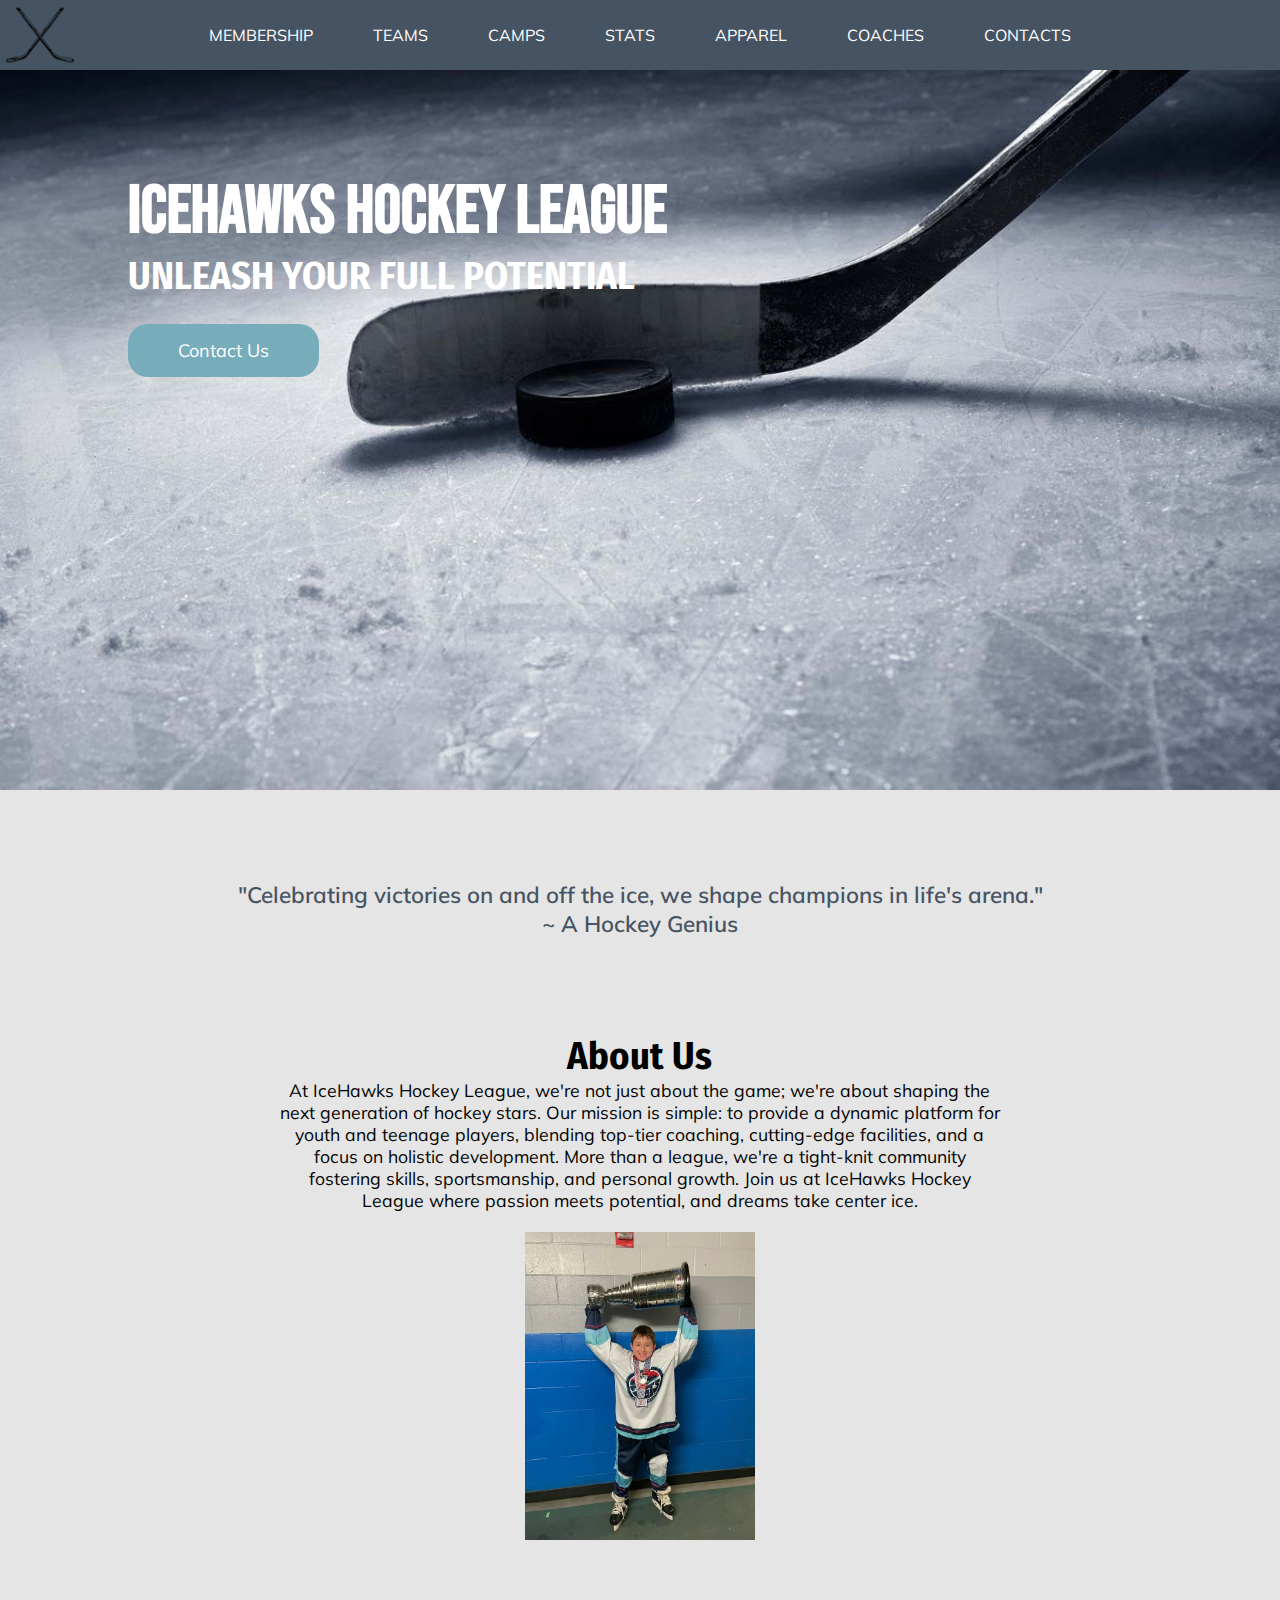
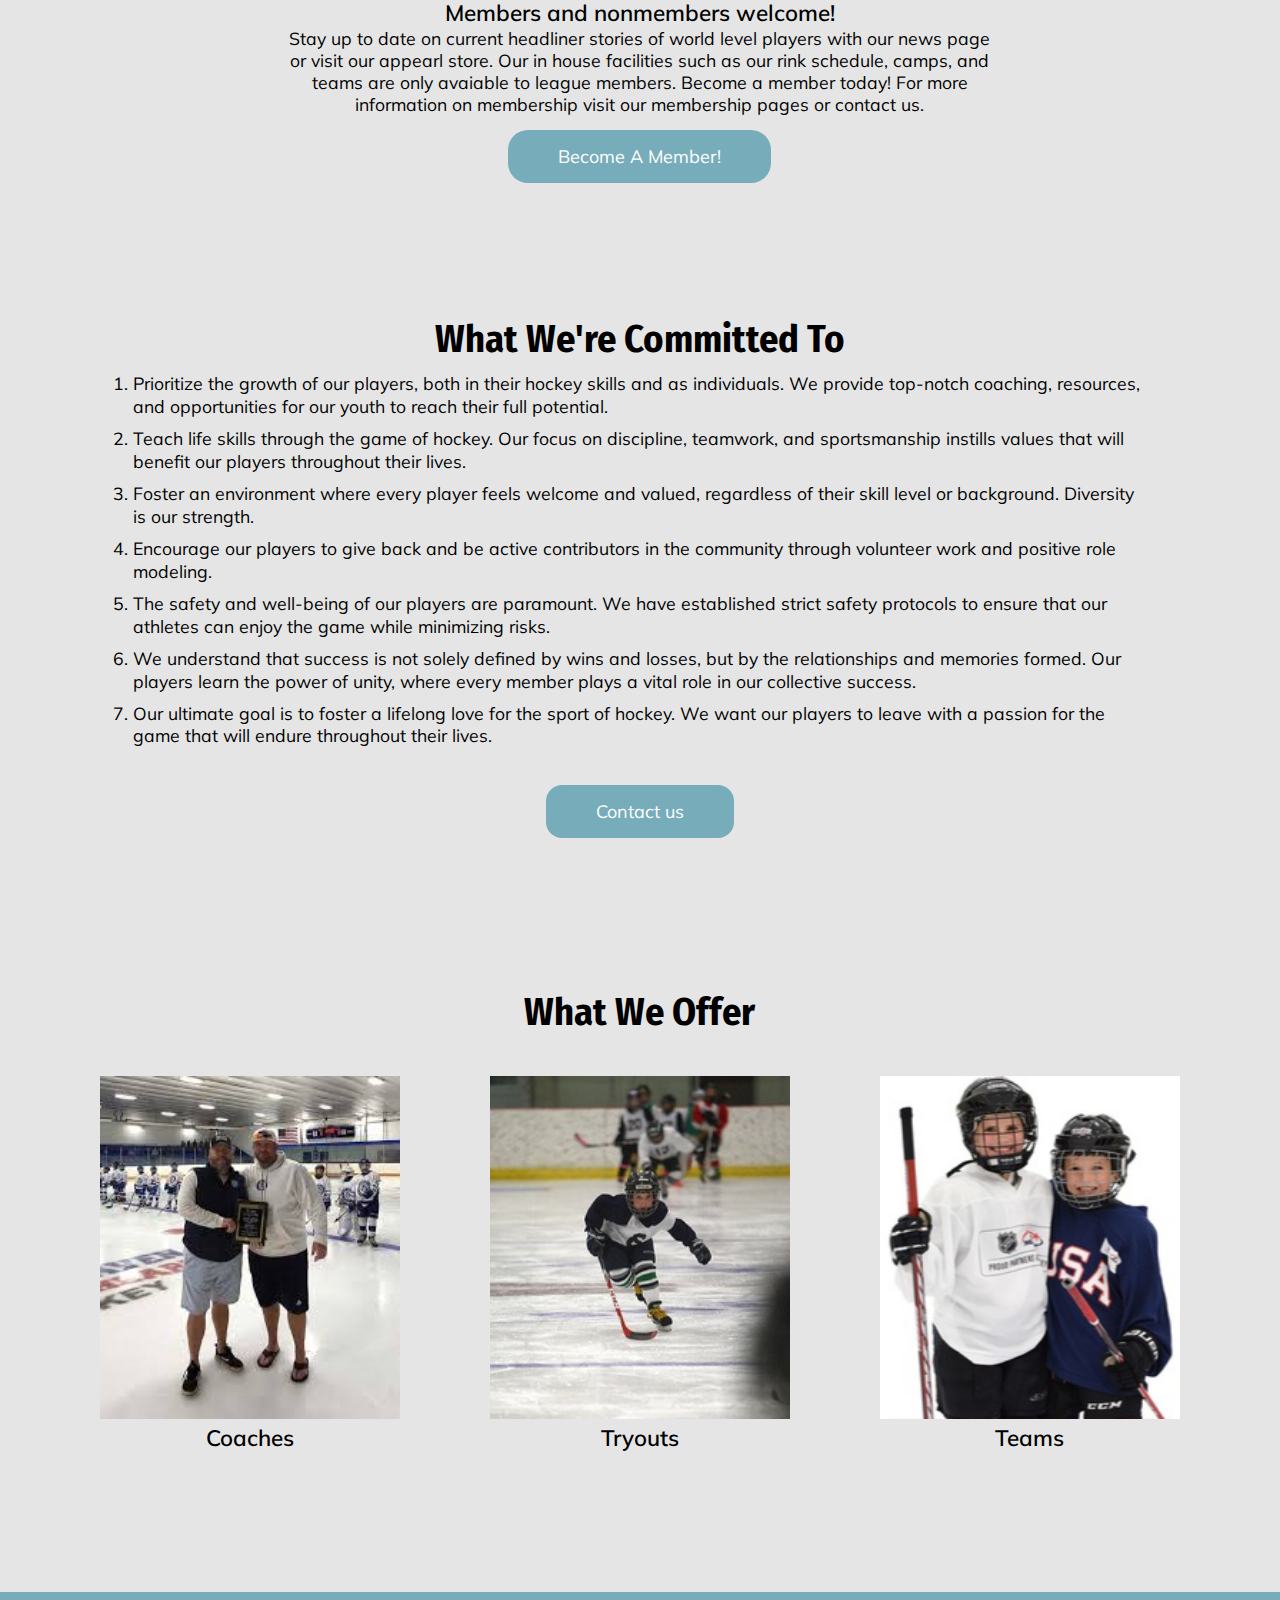
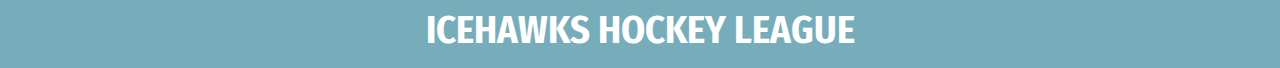
<file: index.html>
<!DOCTYPE html>
<html lang="en">
<head>
    <meta charset="UTF-8">
    <meta name="viewport" content="width=device-width, initial-scale=1.0">
    <meta name="keywords" content="Hockey, Sports, League, Club">
    <title>Home</title>
    <link rel="stylesheet" href="style.css">
    <link rel="stylesheet" href="home-style.css">
</head>
<body>
    <header>
    <div class="container">
       <a href="index.html" class="nav-branding"><img src="images/hockeylogo.png" alt=""></a>
        <nav class="navbar">
            <ul class="nav-menu">
                <li class="nav-link"><a href="membership.html">MEMBERSHIP</a></li>
                <li class="nav-link"><a href="teams.html">TEAMS</a></li>
                <li class="nav-link"><a href="camps.html">CAMPS</a></li>
                <li class="nav-link"><a href="stats.html">STATS</a></li>
                <li class="nav-link"><a href="app.html">APPAREL</a></li>
                <li class="nav-link"><a href="coach.html">COACHES</a></li>
                <li class="nav-link"><a href="contacts.html">CONTACTS</a></li>
            </ul>
        </nav>
    </div>
    </header>
    <div class="hamburger">
        <input type="checkbox", class="hamburger-check">
        <button><img src="images/hamburger-menu.svg" alt=""></button>
        <ul class="menu">
            <div class="hamburger-links">
                <li><a href="./index.html"><img src="./images/hockeylogo.png" class="nav-logo"></a></li>
                <li class="nav-link"><a href="membership.php">MEMBERSHIP</a></li>
                <li class="nav-link"><a href="teams.html">TEAMS</a></li>
                <li class="nav-link"><a href="camps.html">CAMPS</a></li>
                <li class="nav-link"><a href="stats.html">STATS</a></li>
                <li class="nav-link"><a href="app.html">APPAREL</a></li>
                <li class="nav-link"><a href="coach.html">COACHES</a></li>
                <li class="nav-link"><a href="contacts.html">CONTACTS</a></li>
            </div>
        </ul>
    </div>
    <div class="home-content">
        <div id="hero">
            <div class="hero-text">
                <h1>Icehawks Hockey League</h1>
                <h2>UNLEASH YOUR FULL POTENTIAL</h2>
                <a href="contacts.html" class="btext">Contact Us</a>
            </div>
        </div>
        <div style="margin: 0 6%;">
            <div id="about">
                <div class="quote">
                    <h4>"Celebrating victories on and off the ice, we shape champions in life's arena." <br>~ A Hockey Genius</h4>
                </div>
                <div class="grid-home">
                    <div class="grid-section gitem-1">
                        <div class="grid-text">
                            <h2>About Us</h2>
                            <p style="text-align: center;">At IceHawks Hockey League, we're not just about the game; we're about shaping the next generation of hockey stars. Our mission is simple: to provide a dynamic platform for youth and teenage players, blending top-tier coaching, cutting-edge facilities, and a focus on holistic development. More than a league, we're a tight-knit community fostering skills, sportsmanship, and personal growth. Join us at IceHawks Hockey League where passion meets potential, and dreams take center ice.</p>
                            <img src="./images/commitmentImage.webp" alt="hockey kid" class="who-image"/>
                            <div style="margin: 6vh 0;">
                                <h4>Members and nonmembers welcome!</h4>
                                <p>
                                    Stay up to date on current headliner stories of world level
                                    players with our news page or visit our appearl store. Our in house
                                    facilities such as our rink schedule, camps, and teams
                                    are only avaiable to league members. Become a member today! For more
                                    information on membership visit our membership pages or contact us.</p>
                                <div class="membutton">
                                    <a href="member.html" class="btext">Become A Member!</a>
                                </div>
                            </div>
                        </div>
                    </div>
                    <!-- <div class="grid-section gitem-3">
            
                    </div>
                    <div class="grid-section gitem-4">
            
                    </div>
                    <div class="grid-section gitem-5">
            
                    </div> -->
                </div>
                <div class="commitments">
                    <h2 style="text-align: center;">What We're Committed To</h2>
                    <ol style="margin-bottom: 1.4%;">
                        <li>
                            Prioritize the growth of our players, both in their hockey skills and as individuals. We provide top-notch coaching, resources, and opportunities for our youth to reach their full potential.
                        </li>
                        <li>
                            Teach life skills through the game of hockey. Our focus on discipline, teamwork, and sportsmanship instills values that will benefit our players throughout their lives.
                        </li>
                        <li>
                            Foster an environment where every player feels welcome and valued, regardless of their skill level or background. Diversity is our strength.
                        </li>
                        <li>
                            Encourage our players to give back and be active contributors in the community through volunteer work and positive role modeling.
                        </li>
                        <li>
                            The safety and well-being of our players are paramount. We have established strict safety protocols to ensure that our athletes can enjoy the game while minimizing risks.
                        </li>
                        <li>
                            We understand that success is not solely defined by wins and losses, but by the relationships and memories formed. Our players learn the power of unity, where every member plays a vital role in our collective success.
                        </li>
                        <li>
                            Our ultimate goal is to foster a lifelong love for the sport of hockey. We want our players to leave with a passion for the game that will endure throughout their lives.
                        </li>
                    </ol>
                    <button id="commitmentBtn" onclick="window.location.href = 'contacts.html';"> Contact us </button>
                </div>
            </div>
            <div class="learnMore">
                <h2 style="margin-bottom: 4%;"> What We Offer </h2>
                <div class="learn-more-flex">
                    <div class="flex-items">
                        <a href="./coach.html"> <img src="./images/hockeyCoaches.jpg"/> </a>
                        <h4> Coaches </h4>
                    </div>
                    <div class="flex-items">
                        <a href="./try.html"> <img src="./images/hockeyTryouts.jpg"/> </a>
                        <h4> Tryouts </h4>
                    </div>
                    <div class="flex-items">
                        <a href="./teams.html"> <img src="./images/hockeyTeams.jpg"/> </a>
                        <h4> Teams </h4>
                    </div>
                </div>
            </div>
        </div>
    </div>

    <footer>
        <h2>ICEHAWKS HOCKEY LEAGUE</h2>
    </footer>
</body>
</html>
</file>
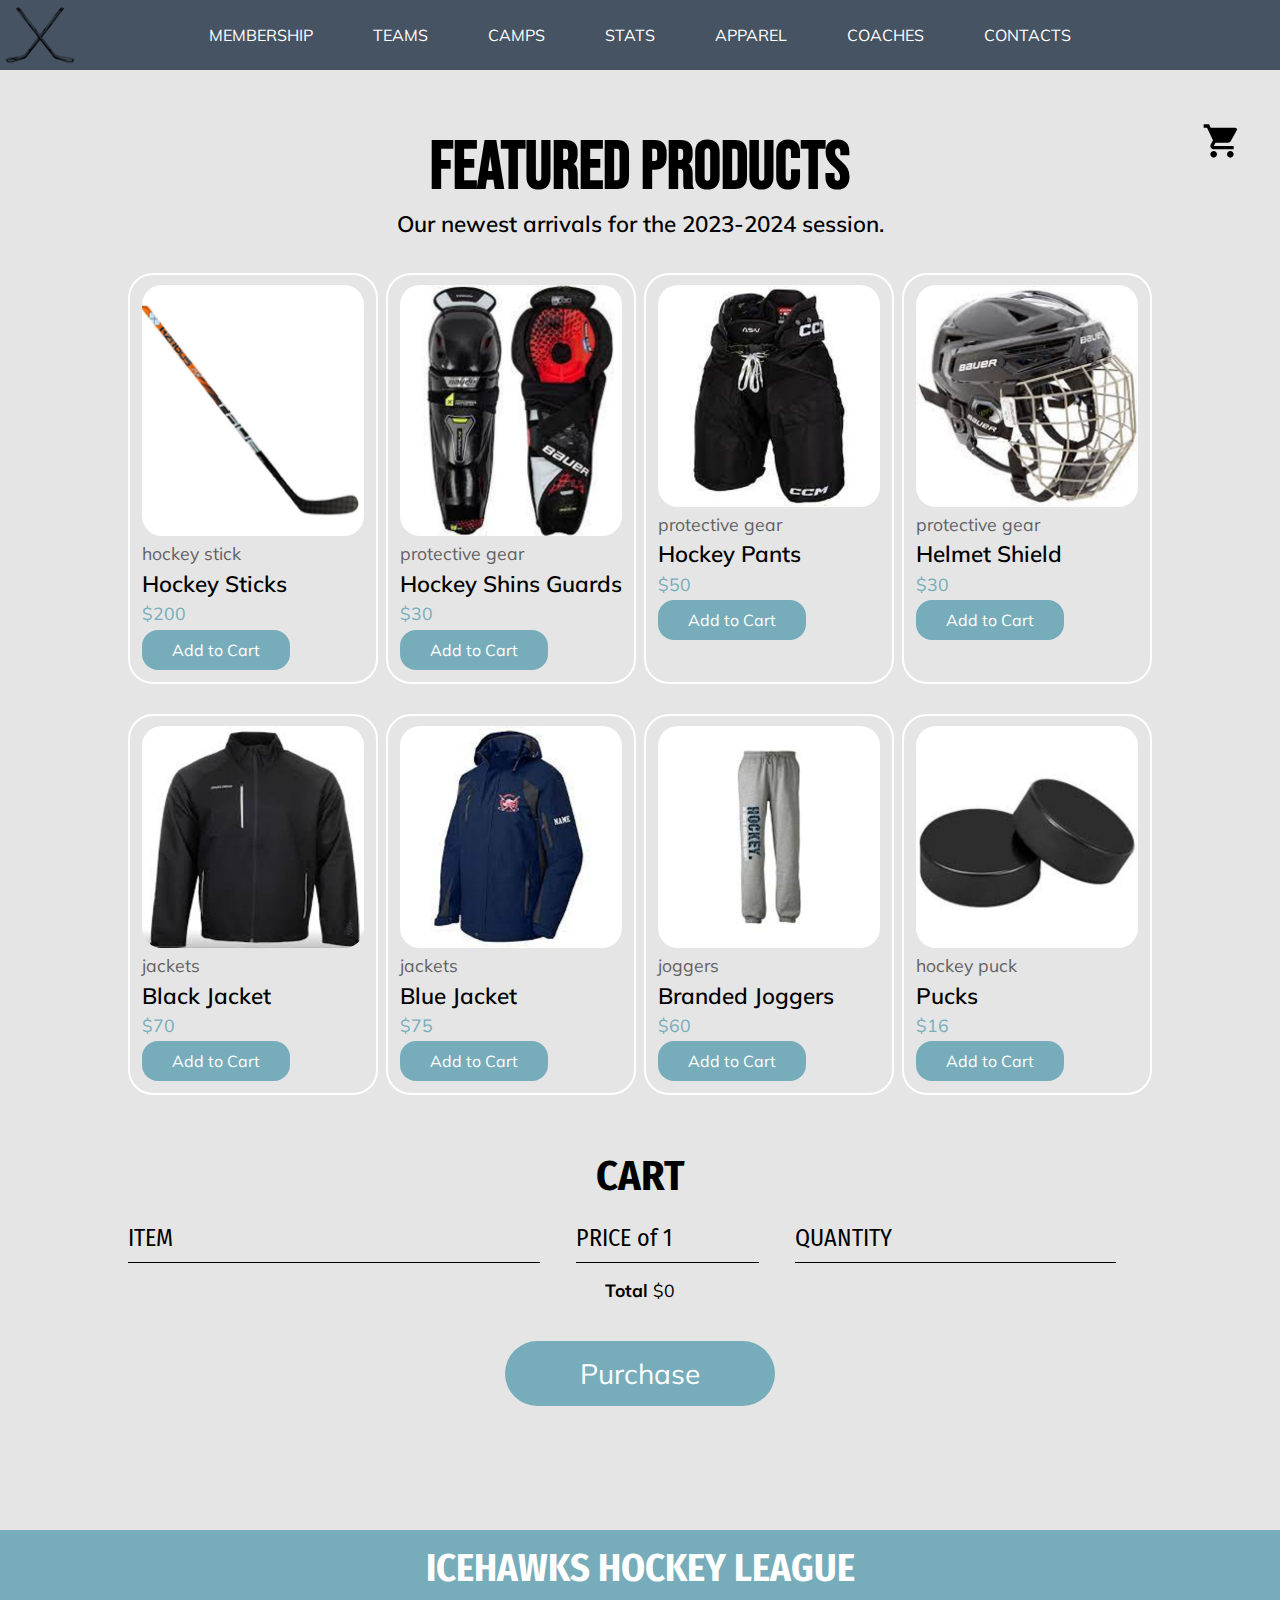
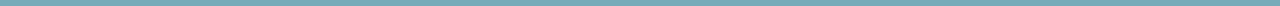
<file: app.html>
<!DOCTYPE html>
<html lang="en">
<head>
    <meta charset="UTF-8">
    <meta name="viewport" content="width=device-width, initial-scale=1.0">
    <title>Apparel</title>
    <link rel="stylesheet" href="style.css">
    <link rel="stylesheet" href="home-style.css">
    <script src="app.js" async></script>
</head>
<body>
    <header>
        <div class="container">
        <a href="index.html" class="nav-branding"><img src="./images/hockeylogo.png" alt=""></a></li>
            <nav class="navbar">
                <ul class="nav-menu">
                    <li class="nav-link"><a href="membership.html">MEMBERSHIP</a></li>
                    <li class="nav-link"><a href="teams.html">TEAMS</a></li>
                    <li class="nav-link"><a href="camps.html">CAMPS</a></li>
                    <li class="nav-link"><a href="stats.html">STATS</a></li>
                    <li class="nav-link"><a href="app.html">APPAREL</a></li>
                    <li class="nav-link"><a href="coach.html">COACHES</a></li>
                    <li class="nav-link"><a href="contacts.html">CONTACTS</a></li>
                </ul>
            </nav>
        </div>
    </header>
    <div class="hamburger">
        <input type="checkbox", class="hamburger-check">
        <button><img src="images/hamburger-menu.svg" alt=""></button>
        <ul class="menu">
            <div class="hamburger-links">
                <li><a href="./index.html"><img src="./images/hockeylogo.png" class="nav-logo"></a></li>
                <li class="nav-link"><a href="membership.php">MEMBERSHIP</a></li>
                <li class="nav-link"><a href="teams.html">TEAMS</a></li>
                <li class="nav-link"><a href="camps.html">CAMPS</a></li>
                <li class="nav-link"><a href="stats.html">STATS</a></li>
                <li class="nav-link"><a href="app.html">APPAREL</a></li>
                <li class="nav-link"><a href="coach.html">COACHES</a></li>
                <li class="nav-link"><a href="contacts.html">CONTACTS</a></li>
            </div>
        </ul>
    </div>
    <section id="products" class="apparel-content">
        <h1>Featured Products</h1>
        <h4>Our newest arrivals for the 2023-2024 session.</h4>
        <div class="cart-icon">
            <a href="#container-cart"><img src="./images/shopping-cart.svg" width="40px"></a>
        </div>
        <div class="pro-container">
            <div class="pro">
                <img class="pro-image" src="./images/stick_pro.jpg">
                <div class="description">
                    <p class="details">hockey stick</p>
                    <h4 class="pro-title">Hockey Sticks</h4>
                    <p class="pro-price">$200</p>
                    <button class="btn" type="button">Add to Cart</button>
                </div>
            </div>
            <div class="pro">
                <img class="pro-image" src="./images/shin_pro.jpg">
                <div class="description">
                    <p class="details">protective gear</p>
                    <h4 class="pro-title">Hockey Shins Guards</h4>
                    <p class="pro-price">$30</p>
                    <button class="btn" type="button">Add to Cart</button>
                </div>
            </div>
            <div class="pro">
                <img class="pro-image" src="./images/hpants_pro.jpg">
                <div class="description">
                    <p class="details">protective gear</p>
                    <h4 class="pro-title">Hockey Pants</h4>
                    <p class="pro-price">$50</p>
                    <button class="btn" type="button">Add to Cart</button>
                </div>
            </div>
            <div class="pro">
                <img class="pro-image" src="./images/helmet_pro.jpg">
                <div class="description">
                    <p class="details">protective gear</p>
                    <h4 class="pro-title">Helmet Shield</h4>
                    <p class="pro-price">$30</p>
                    <button class="btn" type="button">Add to Cart</button>
                </div>
            </div>
            <div class="pro">
                <img class="pro-image" src="./images/jacket2_pro.jpg">
                <div class="description">
                    <p class="details">jackets</p>
                    <h4 class="pro-title">Black Jacket</h4>
                    <p class="pro-price">$70</p>
                    <button class="btn" type="button">Add to Cart</button>
                </div>
            </div>
            <div class="pro">
                <img class="pro-image" src="./images/jacket_pro.jpg">
                <div class="description">
                    <p class="details">jackets</p>
                    <h4 class="pro-title">Blue Jacket</h4>
                    <p class="pro-price">$75</p>
                    <button class="btn" type="button">Add to Cart</button>
                </div>
            </div>
            <div class="pro">
                <img class="pro-image" src="./images/joggers_pro.jpg">
                <div class="description">
                    <p class="details">joggers</p>
                    <h4 class="pro-title">Branded Joggers</h4>
                    <p class="pro-price">$60</p>
                    <button class="btn" type="button">Add to Cart</button>
                </div>
            </div>
            <div class="pro">
                <img class="pro-image" src="./images/puck_pro.jpg">
                <div class="description">
                    <p class="details">hockey puck</p>
                    <h4 class="pro-title">Pucks</h4>
                    <p class="pro-price">$16</p>
                    <button class="btn" type="button">Add to Cart</button>
                </div>
            </div>
        </div>
        <section id="container-cart">
            <h2 style="color: black;">CART</h2>
            <div class="cart-row">
                <h3 class="cart-item1 cart-header cart-column">ITEM</h3>
                <h3 class="cart-price1 cart-header cart-column">PRICE of 1</h3>
                <h3 class="cart-quantity1 cart-header cart-column">QUANTITY</h3>
            </div>
            <div class="cart-items">
            </div>
            <div class="cart-total">
                <strong class="cart-total-title">Total</strong>
                <span class="total-price">$0</span>
            </div>
            <button class="purchase-cart" type="button">Purchase</button>
        </section>

    </section>

    <footer>
        <h2>ICEHAWKS HOCKEY LEAGUE</h2>
    </footer>
    
</body>
</html>
</file>
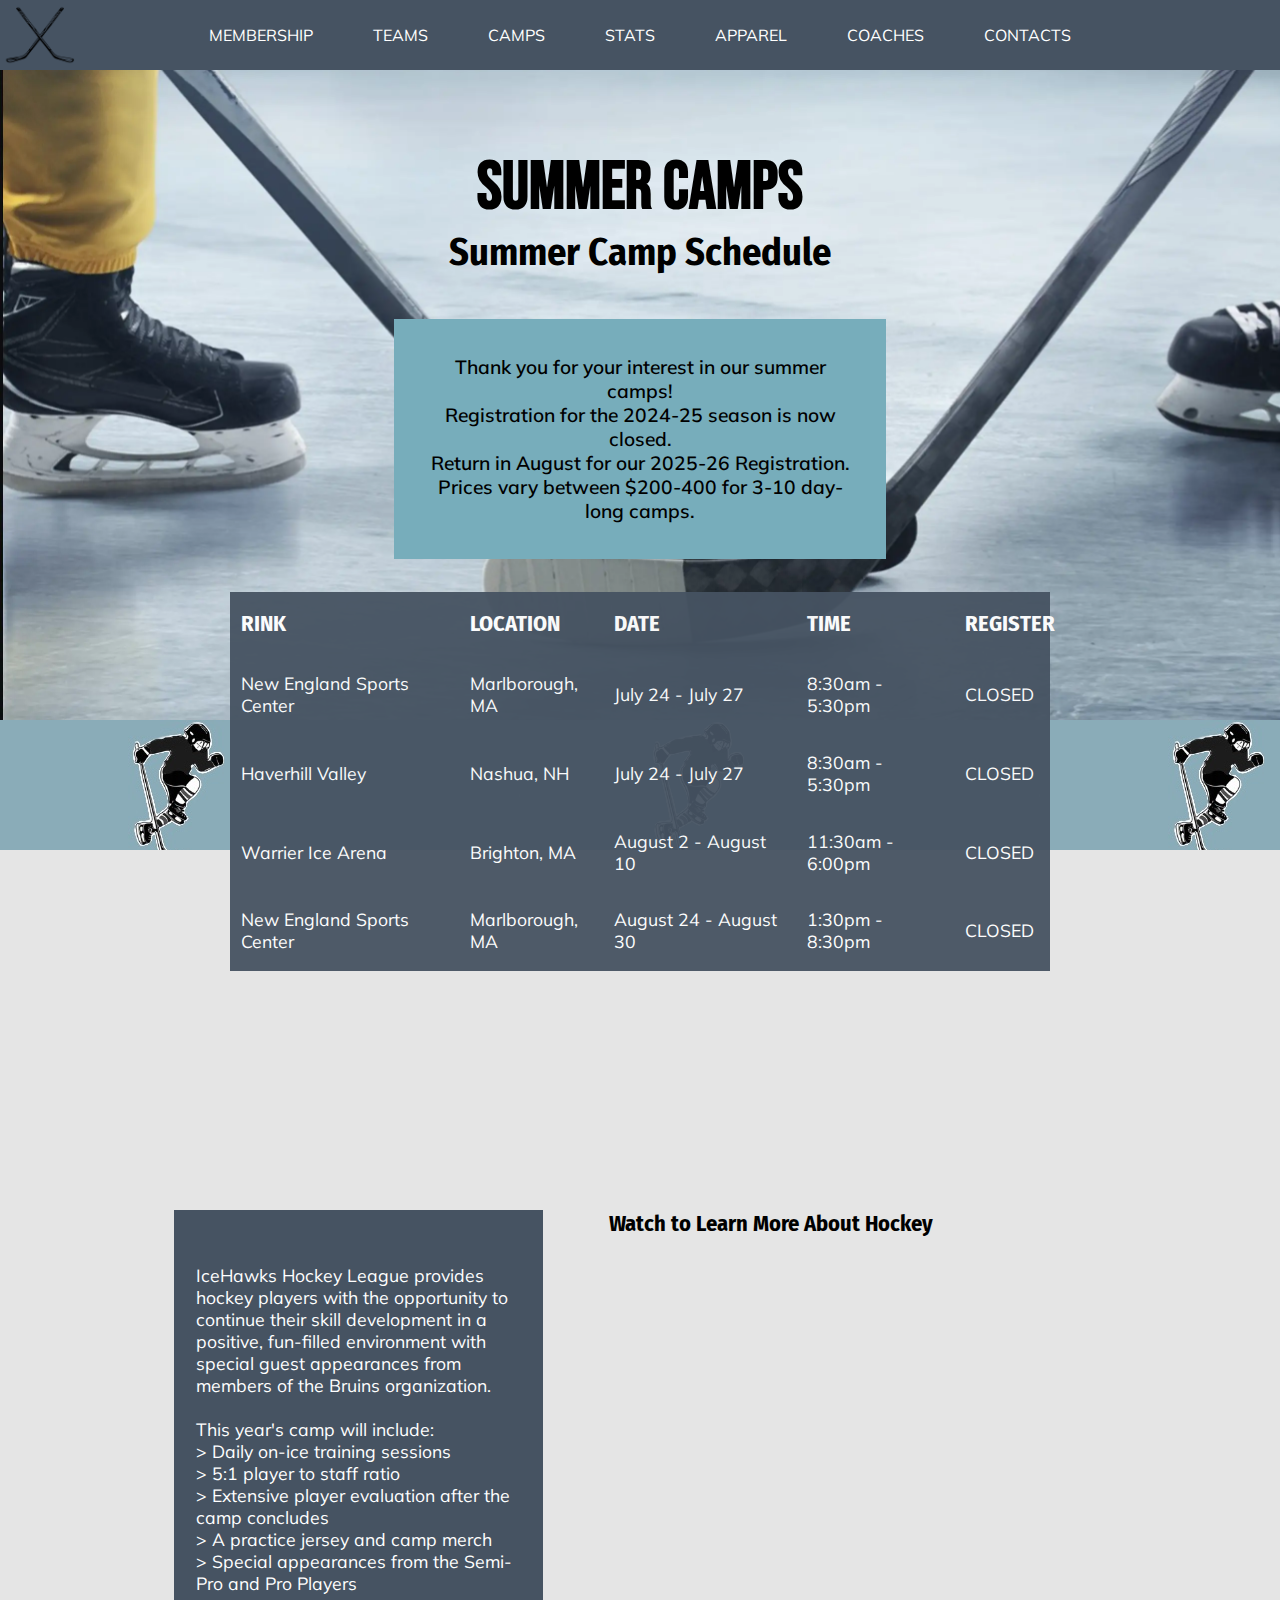
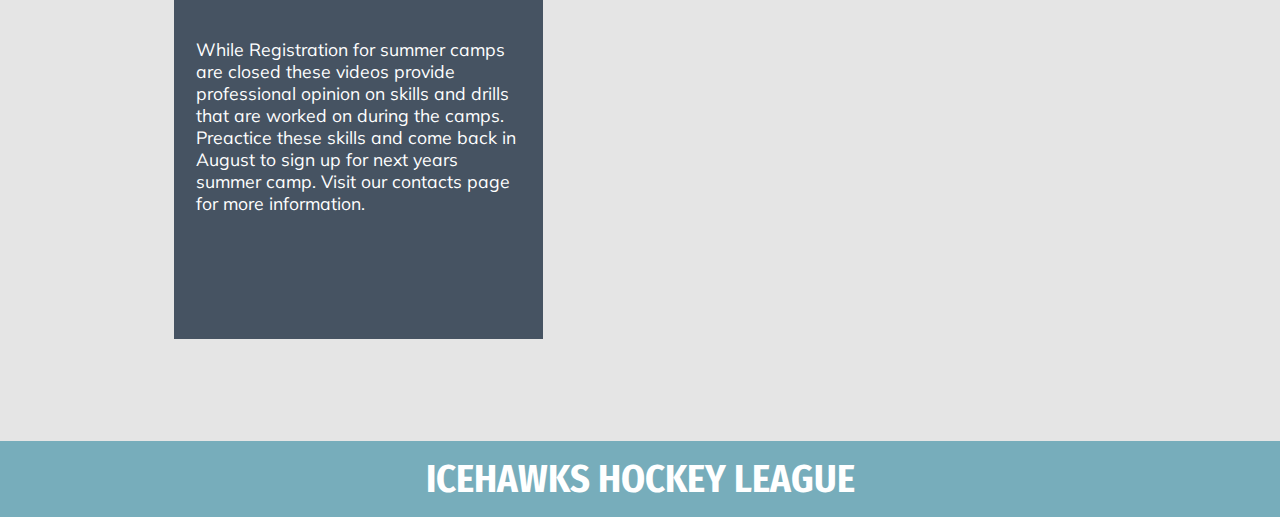
<file: camps.html>
<!DOCTYPE html>
<html lang="en">
<head>
    <meta charset="UTF-8">
    <meta name="viewport" content="width=device-width, initial-scale=1.0">
    <meta name="keywords" content="Hockey, Sports, League, Club">
    <title>Home</title>
    <link rel="stylesheet" href="style.css">
    <link rel="stylesheet" href="camps-style.css">
</head>
<body>
    <header>
    <div class="container">
       <a href="index.html" class="nav-branding"><img src="images/hockeylogo.png" alt=""></a>
        <nav class="navbar">
            <nav class="navbar">
                <ul class="nav-menu">
                    <li class="nav-link"><a href="membership.html">MEMBERSHIP</a></li>
                    <li class="nav-link"><a href="teams.html">TEAMS</a></li>
                    <li class="nav-link"><a href="camps.html">CAMPS</a></li>
                    <li class="nav-link"><a href="stats.html">STATS</a></li>
                    <li class="nav-link"><a href="app.html">APPAREL</a></li>
                    <li class="nav-link"><a href="coach.html">COACHES</a></li>
                    <li class="nav-link"><a href="contacts.html">CONTACTS</a></li>
                </ul>
        </nav>
    </div>
    </header>
    <div class="hamburger">
        <input type="checkbox", class="hamburger-check">
        <button><img src="images/hamburger-menu.svg" alt=""></button>
        <ul class="menu">
            <div class="hamburger-links">
                <li><a href="./index.html"><img src="./images/hockeylogo.png" class="nav-logo"></a></li>
                <li class="nav-link"><a href="membership.php">MEMBERSHIP</a></li>
                <li class="nav-link"><a href="teams.html">TEAMS</a></li>
                <li class="nav-link"><a href="camps.html">CAMPS</a></li>
                <li class="nav-link"><a href="stats.html">STATS</a></li>
                <li class="nav-link"><a href="app.html">APPAREL</a></li>
                <li class="nav-link"><a href="coach.html">COACHES</a></li>
                <li class="nav-link"><a href="contacts.html">CONTACTS</a></li>
            </div>
        </ul>
    </div>
    <div id="hero_lessons">
        <div class="lesson-text">
            <div id="camp">
                <div class="camp-header">
                    <h1>Summer Camps</h1>
                    <h2>Summer Camp Schedule</h2>
                </div>
                <h4 class="camp-info">Thank you for your interest in our summer camps! <br>
                    Registration for the 2024-25 season is now closed.<br> 
                    Return in August for our 2025-26 Registration.<br>
                    Prices vary between $200-400 for 3-10 day-long camps.</h4>
                <table class="camp-schedule">
                    <tr>
                        <th>RINK</th>
                        <th>LOCATION</th>
                        <th>DATE</th>
                        <th>TIME</th>
                        <!-- <th>PRICE/</th> -->
                        <th>REGISTER</th>
                    </tr>
                    <tr>
                        <td>New England Sports Center</td>
                        <td>Marlborough, MA</td>
                        <td>July 24 - July 27</td>
                        <td>8:30am - 5:30pm</td>
                        <!-- <th>$275</th> -->
                        <td>CLOSED</td>
                    </tr>
                    <tr>
                        <td>Haverhill Valley</td>
                        <td>Nashua, NH</td>
                        <td>July 24 - July 27</td>
                        <td>8:30am - 5:30pm</td>
                        <!-- <th>$225</th> -->
                        <td>CLOSED</td>
                    </tr>
                    <tr>
                        <td>Warrier Ice Arena</td>
                        <td>Brighton, MA</td>
                        <td>August 2 - August 10</td>
                        <td>11:30am - 6:00pm</td>
                        <!-- <th>$375</th> -->
                        <td>CLOSED</td>
                    </tr>
                    <tr>
                        <td>New England Sports Center</td>
                        <td>Marlborough, MA</td>
                        <td>August 24 - August 30</td>
                        <td>1:30pm - 8:30pm</td>
                        <!-- <th>$370</th> -->
                        <td>CLOSED</td>
                    </tr>
                </table>
            </div>
            <!-- <div class="cover_box"> -->
        </div>
    </div>
    <div class="banner_test">
        <h2></h2>
    </div>

    <div class="grid-camp">

        <div class="grid-item grid-item-1">
            <div class="item1-text">
                <p>IceHawks Hockey League provides hockey players with the 
            opportunity to continue their skill development in a positive, 
            fun-filled environment with special guest appearances from 
            members of the Bruins organization. 
            <br><br> This year's camp will include:

                <br> > Daily on-ice training sessions
                <br> > 5:1 player to staff ratio
                <br> > Extensive player evaluation after the camp concludes
                <br> > A practice jersey and camp merch
                <br> > Special appearances from the Semi-Pro and Pro Players

                <br><br><br> While Registration for summer camps are closed these videos 
                    provide professional opinion on skills and drills that are 
                    worked on during the camps. Preactice these skills and come back
                    in August to sign up for next years summer camp. Visit our
                    contacts page for more information.
                </p>
            </div>
        </div>

        <div class="grid-item grid-item-2">
            <h3 class="watch-text">Watch to Learn More About Hockey</h3>
            <iframe width="560" height="315" src="https://www.youtube.com/embed/13IwtOv9_8E?si=3OHGMgvbRjKmZvis" title="YouTube video player" frameborder="0" allow="accelerometer; autoplay; clipboard-write; encrypted-media; gyroscope; picture-in-picture; web-share" allowfullscreen></iframe>
            <iframe width="560" height="315" src="https://www.youtube.com/embed/v3JtYDhhmCU?si=JJtVDhNB73LWip15" title="YouTube video player" frameborder="0" allow="accelerometer; autoplay; clipboard-write; encrypted-media; gyroscope; picture-in-picture; web-share" allowfullscreen></iframe>
        </div>
    </div>
    <footer>
        <h2>ICEHAWKS HOCKEY LEAGUE</h2>
    </footer>
</body>
</html>
</file>
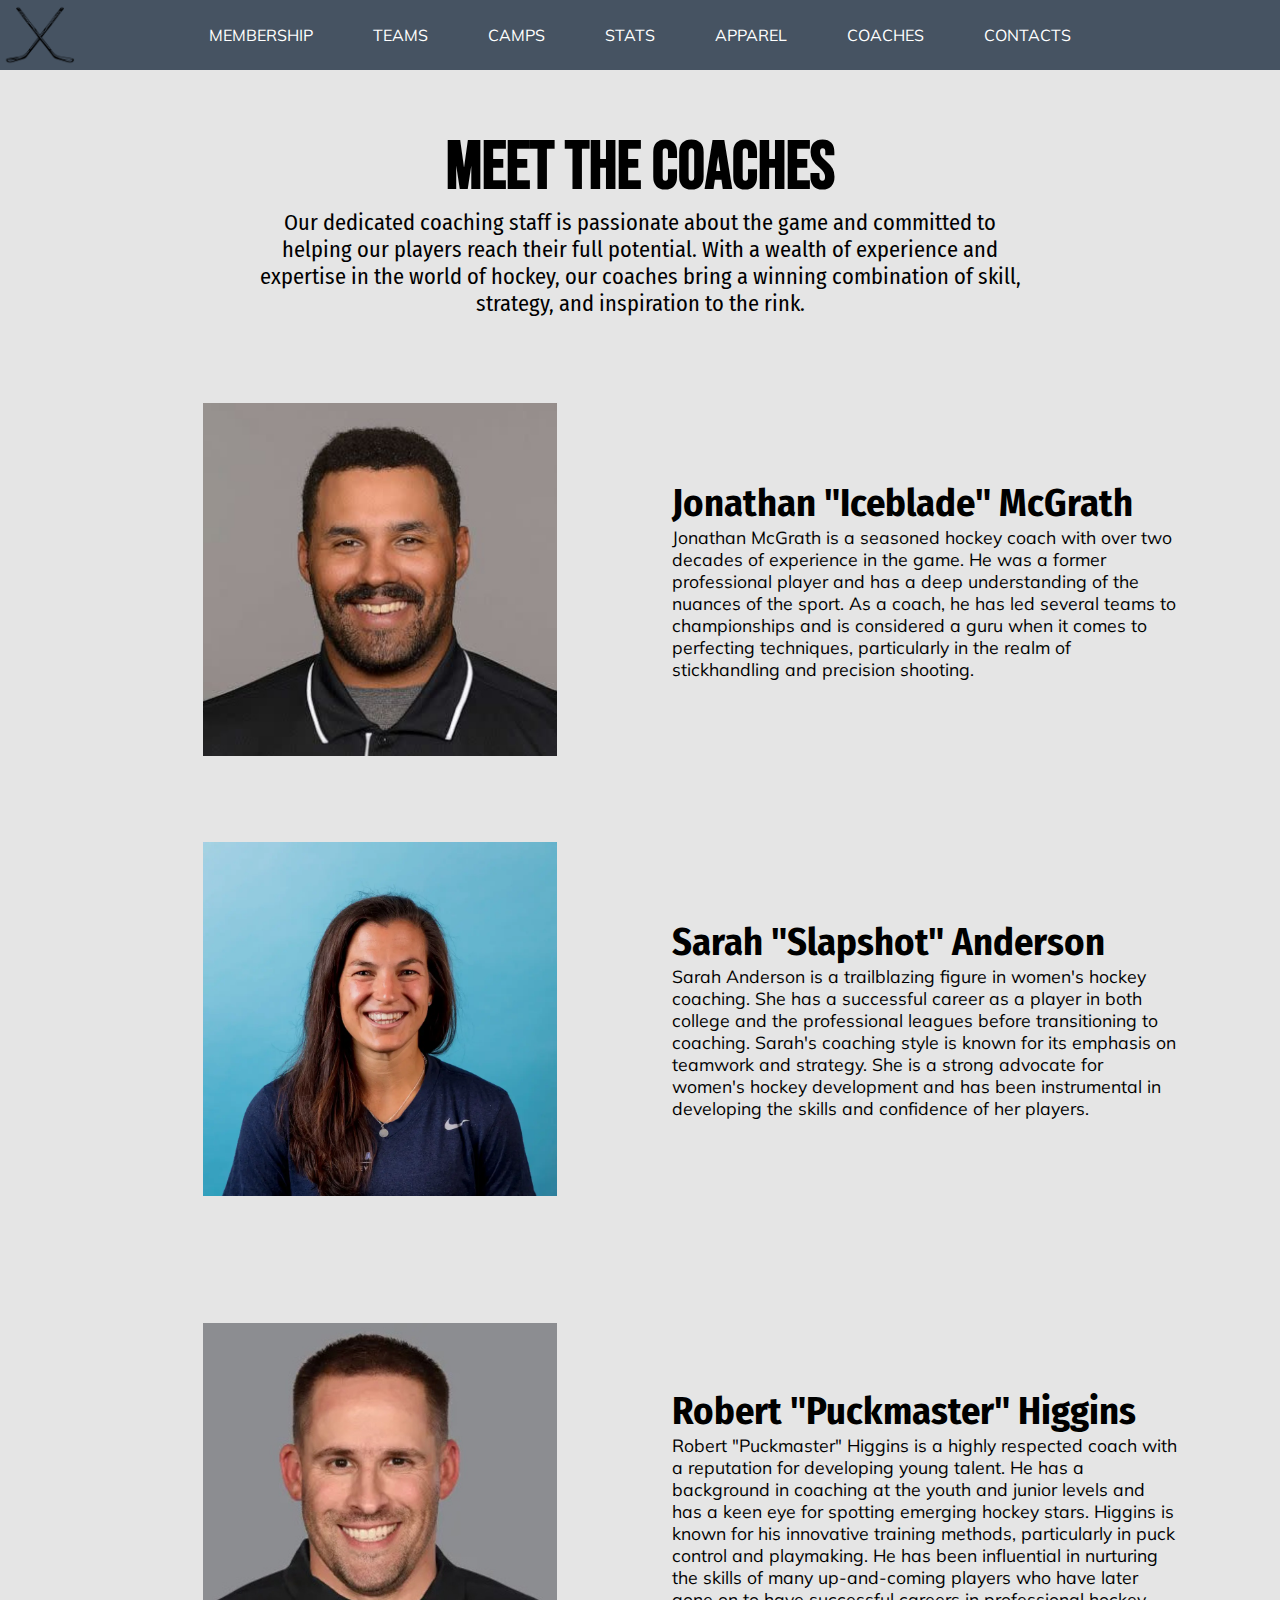
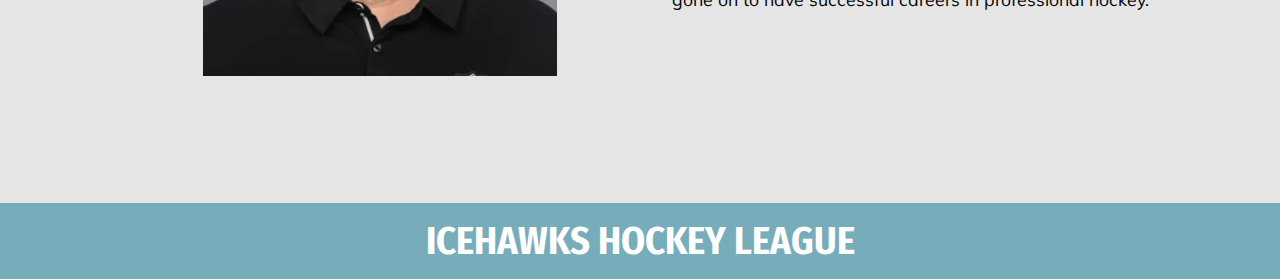
<file: coach.html>
<!DOCTYPE html>
<html lang="en">
<head>
    <meta charset="UTF-8">
    <meta name="viewport" content="width=device-width, initial-scale=1.0">
    <title>Coaches</title>
    <link rel="stylesheet" href="style.css">
    <link rel="stylesheet" href="coach-styles.css">
</head>
<body>
    <header>
        <div class="container">
           <a href="index.html" class="nav-branding"><img src="images/hockeylogo.png" alt=""></a>
            <nav class="navbar">
                <ul class="nav-menu">
                    <li class="nav-link"><a href="membership.html">MEMBERSHIP</a></li>
                    <li class="nav-link"><a href="teams.html">TEAMS</a></li>
                    <li class="nav-link"><a href="camps.html">CAMPS</a></li>
                    <li class="nav-link"><a href="stats.html">STATS</a></li>
                    <li class="nav-link"><a href="app.html">APPAREL</a></li>
                    <li class="nav-link"><a href="coach.html">COACHES</a></li>
                    <li class="nav-link"><a href="contacts.html">CONTACTS</a></li>
                </ul>
            </nav>
        </div>
    </header>
    <div class="hamburger">
        <input type="checkbox", class="hamburger-check">
        <button><img src="images/hamburger-menu.svg" alt=""></button>
        <ul class="menu">
            <div class="hamburger-links">
                <li><a href="./index.html"><img src="./images/hockeylogo.png" class="nav-logo"></a></li>
                <li class="nav-link"><a href="membership.php">MEMBERSHIP</a></li>
                <li class="nav-link"><a href="teams.html">TEAMS</a></li>
                <li class="nav-link"><a href="camps.html">CAMPS</a></li>
                <li class="nav-link"><a href="stats.html">STATS</a></li>
                <li class="nav-link"><a href="app.html">APPAREL</a></li>
                <li class="nav-link"><a href="coach.html">COACHES</a></li>
                <li class="nav-link"><a href="contacts.html">CONTACTS</a></li>
            </div>
        </ul>
    </div>
    <div id="coaches">
        <div class="header-text">
            <h1>Meet the Coaches</h1>
            <h3>Our dedicated coaching staff is passionate about the game and committed to helping our players reach their full potential. With a wealth of experience and expertise in the world of hockey, our coaches bring a winning combination of skill, strategy, and inspiration to the rink.</h3>
        </div>
        <div class="coaches-grid">
            <div class="grid-item">
                <img src="./images/jonathan-mcgrath.jpg" alt="Jonathan McGrath">
                <div class="coach-text">
                    <h2>Jonathan "Iceblade" McGrath</h2>
                    <p>Jonathan McGrath is a seasoned hockey coach with over two decades of experience in the game. He was a former professional player and has a deep understanding of the nuances of the sport. As a coach, he has led several teams to championships and is considered a guru when it comes to perfecting techniques, particularly in the realm of stickhandling and precision shooting.</p>
                </div>
            </div>
            <div class="grid-item">
                <img src="./images/sarah-anderson.webp" alt="Sarah Anderson">
                <div class="coach-text">
                    <h2>Sarah "Slapshot" Anderson</h2>
                    <p>Sarah Anderson is a trailblazing figure in women's hockey coaching. She has a successful career as a player in both college and the professional leagues before transitioning to coaching. Sarah's coaching style is known for its emphasis on teamwork and strategy. She is a strong advocate for women's hockey development and has been instrumental in developing the skills and confidence of her players.</p>
                </div>
            </div>
            <div class="grid-item">
                <img src="./images/robert-higgins.jpg" alt="Robert Higgins" style="margin: 8% 0;">
                <div class="coach-text">
                    <h2>Robert "Puckmaster" Higgins</h2>
                    <p>Robert "Puckmaster" Higgins is a highly respected coach with a reputation for developing young talent. He has a background in coaching at the youth and junior levels and has a keen eye for spotting emerging hockey stars. Higgins is known for his innovative training methods, particularly in puck control and playmaking. He has been influential in nurturing the skills of many up-and-coming players who have later gone on to have successful careers in professional hockey.</p>
                </div>
            </div>
        </div>
    </div>
    <footer>
        <h2>ICEHAWKS HOCKEY LEAGUE</h2>
    </footer>
    
</body>
</html>
</file>
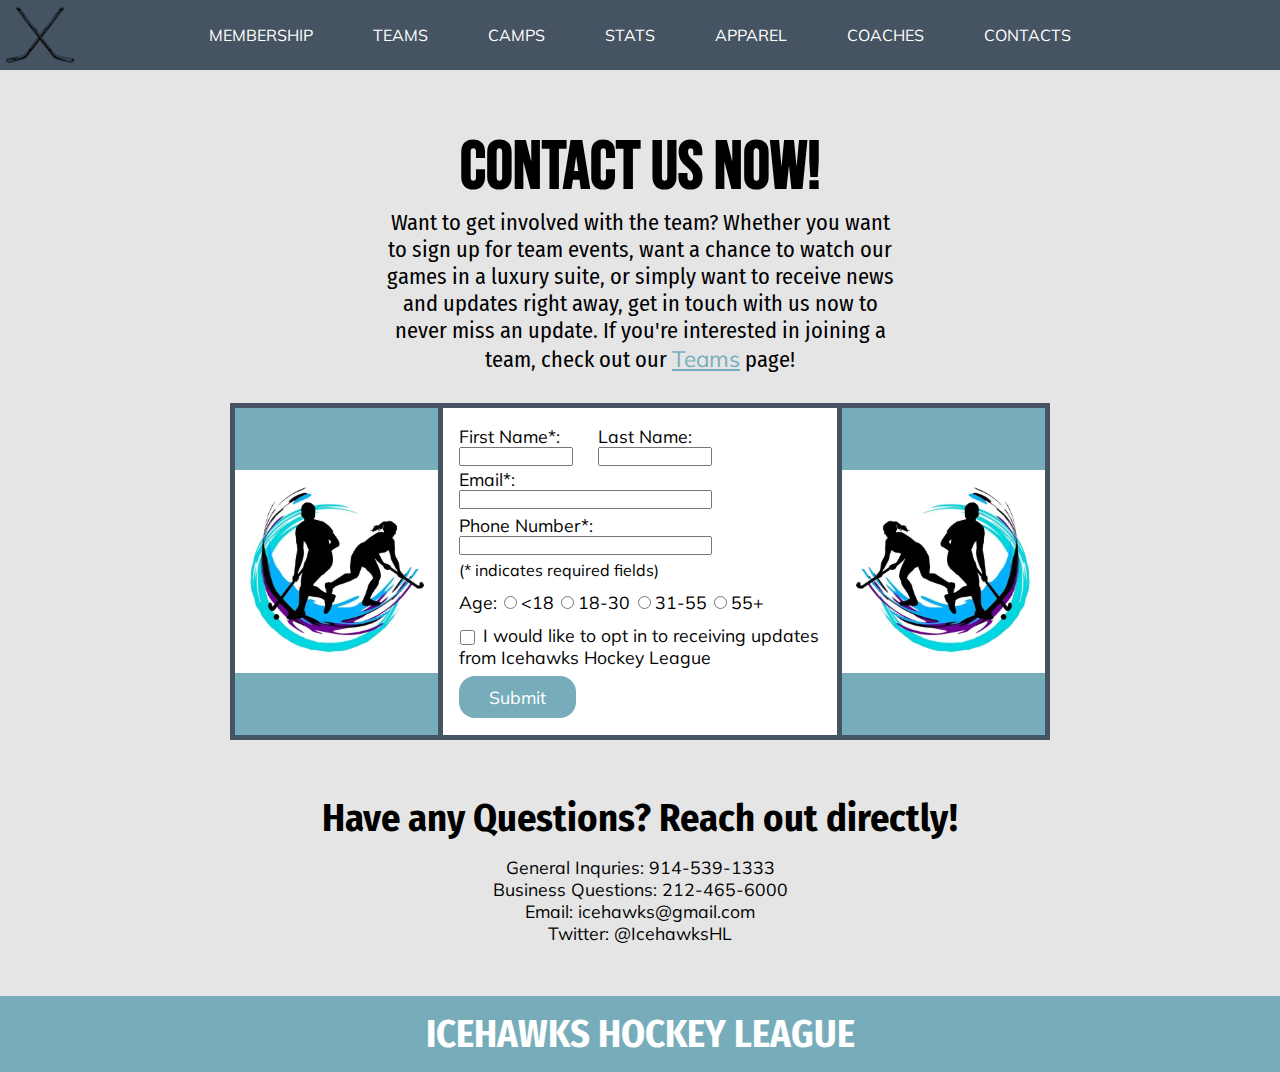
<file: contacts.html>
<!DOCTYPE html>
<html lang="en">
<head>
    <meta charset="UTF-8">
    <link rel="stylesheet" href="https://fonts.googleapis.com/css2?family=Bebas+Neue&family=Fira+Sans+Condensed&family=Mulish&display=swap">
    <meta name="viewport" content="width=device-width, initial-scale=1.0">
    <title>Contact Page</title>
    <link rel="stylesheet" href="style.css">
    <script src="https://code.jquery.com/jquery-3.7.1.min.js"> </script>
    <style>
        .contact-content {
            margin-top: min(100px);
            margin-top: 10%;
            margin-right: 10%;
            margin-left: 10%;
            display: flex;
            flex-direction: column;
            align-items: center;
        }

        .topPage {
            max-width: 50%;
            text-align: center;
            margin-bottom: 3%;
        }

        .topPage a {
            color: var(--light-blue);
            text-decoration: underline;
        }

        label {
            font-family: 'Mulish', sans-serif;
            font-size: 1.1rem;
            font-weight: normal;
        }

        .formContainer{
            position: relative;
            margin-bottom: 4%;
            width: 80%;
            border: 5px solid var(--gray-blue);
            background-color: var(--light-blue);
            display: grid;
            grid-template-columns: repeat(4, 1fr);
            grid-template-areas: 
                "logo1 form form logo2";
        }

        .ages {
            display: flex;
            column-gap: 2%;
            margin-bottom: 3%;
        }

        #contact {
            grid-area: form;
            border-color: var(--gray-blue);
            padding: 4%;
            border-left: 5px solid var(--gray-blue);
            border-right: 5px solid var(--gray-blue);
            background-color: white;
        }
        .check{
            height: 15px;
            width: 15px;
            transform: translate(1px, 3px);
            accent-color: var(--gray-blue);
        }

        .fields {
            margin-bottom: 3%;
            display: flex;
            flex-direction: column;
            width: 70%;
        }

        .fields label {
            margin-bottom: 1%;
        }

        .name-fields {
            display: flex;
            column-gap: 10%;
            width: 100%;
        }

        #firstName, #lastName {
            width: 100%;
            margin-bottom: 2%;
        }

        #email, #number {
            width: 100%;
            margin-bottom: 2%;
        }

        .formContainer #img1 {
            grid-area: logo1;
        }

        .formContainer #img2 {
            grid-area: logo2;
        }

        #img1, #img2 {
            width: 100%;
            align-self: center;
        }
        .info {
            margin: 0 auto 5%;
            width: 100%;
            display: flex;
            flex-direction: column;
            align-items: center;
        }
        .info h2{
            width: 90%;
            margin: 15px auto;
            text-align: center;
            color: black;
        }

        #socials {
            text-align: center;
        }
        
        input[type='button']{
            background-color: var(--light-blue);
            border: none;
            color: white;
            text-align: center;
            text-decoration: none;
            font-size: 1.1rem;
            margin-top: 2.4%;
            cursor: pointer;
            padding: 10px 30px;
            font-family: 'Mulish', sans-serif;
            border-radius: 16px;
        }

        input[type='button']:hover{
            background-color: var(--gray-blue);
        }

        @media (max-width: 1080px) {
            .ages {
                flex-direction: column;
            }
        }

        @media (max-width: 960px) {
            .contact-content {
                margin-top: min(140px);
                margin-top: 20%;
                margin-bottom: 12%;
            }

            .name-fields {
                flex-direction: column;
            }

            .formContainer {
                grid-template-columns: none;
                grid-template-rows: repeat(4, 1fr);
                grid-template-areas: 
                "logo1"
                "form"
                "form"
                "logo2";
            }

            #img1, #img2 {
                width: 40%;
                min-width: 200px;
                align-self: center;
                justify-self: center;
            }

            #contact {
                border: none;
                border-top: 5px solid var(--gray-blue);
                border-bottom: 5px solid var(--gray-blue);
            }
        }
    </style>
</head>
<body>
    <header>
        <div class="container">
        <a href="index.html" class="nav-branding"><img src="./images/hockeylogo.png" alt=""></a></li>
            <nav class="navbar">
                <ul class="nav-menu">
                    <li class="nav-link"><a href="membership.html">MEMBERSHIP</a></li>
                    <li class="nav-link"><a href="teams.html">TEAMS</a></li>
                    <li class="nav-link"><a href="camps.html">CAMPS</a></li>
                    <li class="nav-link"><a href="stats.html">STATS</a></li>
                    <li class="nav-link"><a href="app.html">APPAREL</a></li>
                    <li class="nav-link"><a href="coach.html">COACHES</a></li>
                    <li class="nav-link"><a href="contacts.html">CONTACTS</a></li>
                </ul>
            </nav>
        </div>
    </header>
    <div class="hamburger">
        <input type="checkbox", class="hamburger-check">
        <button><img src="images/hamburger-menu.svg" alt=""></button>
        <ul class="menu">
            <div class="hamburger-links">
                <li><a href="./index.html"><img src="./images/hockeylogo.png" class="nav-logo"></a></li>
                <li class="nav-link"><a href="membership.php">MEMBERSHIP</a></li>
                <li class="nav-link"><a href="teams.html">TEAMS</a></li>
                <li class="nav-link"><a href="camps.html">CAMPS</a></li>
                <li class="nav-link"><a href="stats.html">STATS</a></li>
                <li class="nav-link"><a href="app.html">APPAREL</a></li>
                <li class="nav-link"><a href="coach.html">COACHES</a></li>
                <li class="nav-link"><a href="contacts.html">CONTACTS</a></li>
            </div>
        </ul>
    </div>
    <div class="contact-content">
        <div class = "topPage">
            <h1>Contact Us Now!</h1>
            <h3>Want to get involved with the team? Whether you want to sign up for team events, want a chance to watch our games in a luxury suite, or simply want to receive news and updates right away, get in touch with us now to never miss an update.
            If you're interested in joining a team, check out our <a href="teams.html">Teams</a> page!</h3>
        </div>
        <div class = "formContainer">
            <img src="./images/clip.jpg" id = 'img1' alt="hockey logo" >
            <form id = 'contact'>
                <div class="fields">
                    <span class="name-fields">
                        <span>
                            <label for="firstName">First Name*: </label><br>
                            <input type = "text" id = 'firstName'>
                        </span>
                        <span>
                            <label for="lastName">Last Name:</label><br>
                            <input type = "text" id = 'lastName'>
                        </span>
                    </span>
                    <span>
                        <label for="email"> Email*: </label> <br>
                        <input type="email" id="email">
                    </span>
                    <span>
                        <label for="number"> Phone Number*: </label><br>
                        <input type = "text" id ="number">
                    </span>
                    <p style="font-size: 1rem;">&lpar;* indicates required fields&rpar;</p>
                </div>
                <span class="ages">
                    <p>Age:</p>
                    <span><input type="radio" name = "age" id="l18">&nbsp;<label for="l18">&lt;18</label></span>
                    <span><input type="radio" name = "age" id="l30">&nbsp;<label for="l30">18-30</label></span>
                    <span><input type="radio" name = "age" id="l55">&nbsp;<label for="l55">31-55</label></span>
                    <span><input type="radio" name = "age" id="g55">&nbsp;<label for="g55">55+</label></span>
                    <br>
                </span>
                <input type ="checkbox" id = "control" class = "check" onclick = showOptions()>
                <label>&nbsp;I would like to opt in to receiving updates from Icehawks Hockey League </label> <br>
                <span id = 'options'><br><p>What would you like to receive updates about? </p><br>
                    <input type="checkbox" class = "check">
                    <label>Season Ticket Openings</label> <br>
                    <input type="checkbox"class = "check">
                    <label>Roster Updates</label><br>
                    <input type = "checkbox"class = "check">
                    <label>Fan Events</label> <br>
                </span>
                <input type = "button" onclick = checkReqs() value = "Submit">
            </form>
            <img src="./images/clipflip.jpg" id = 'img2' alt="hockey logo" >
        </div>
        <div class = "info">
            <h2>Have any Questions? Reach out directly!</h2>
            <div id = 'socials'>
                <p>General Inquries: 914-539-1333</p>
                <p>Business Questions: 212-465-6000</p>
                <p>Email: icehawks@gmail.com</p>
                <p>Twitter: @IcehawksHL</p>
            </div>
        </div>
    </div>
    <footer>
        <h2>ICEHAWKS HOCKEY LEAGUE</h2>
    </footer>
    <script>
       $(document).ready(
        function (){
            $('#options').hide();
            $('#whitespace').hide();
        })
        var i = 0;
        function showOptions(){
            if (i == 0){
                i++;
            }
            if (document.getElementById('control').checked){
                $('#options').show();
                $('#whitespace').show();

            }
            else {
                $('#options').hide();
                $('#whitespace').hide();
            }
        }

        function checkReqs(){

            flag = 0;
            reqs = ["#firstName", "#email", "#number"];
            for (i = 0; i < 3; i++){
                $(reqs[i]).css('background-color', 'white');
            }
            for (i = 0; i < 3; i++){
                if ($(reqs[i]).val() == ""){
                    flag = 1;
                    $(reqs[i]).css('background-color', 'rgb(230, 105, 105, 0.281)');
                }
            }
            if (flag == 0){
                alert("Your response has been submitted");
                for (i = 0; i < 3; i++){
                    document.getElementById(reqs[i].substr(1)).value = "";
                }
            }
        }
    </script>
</body>
</html>
</file>
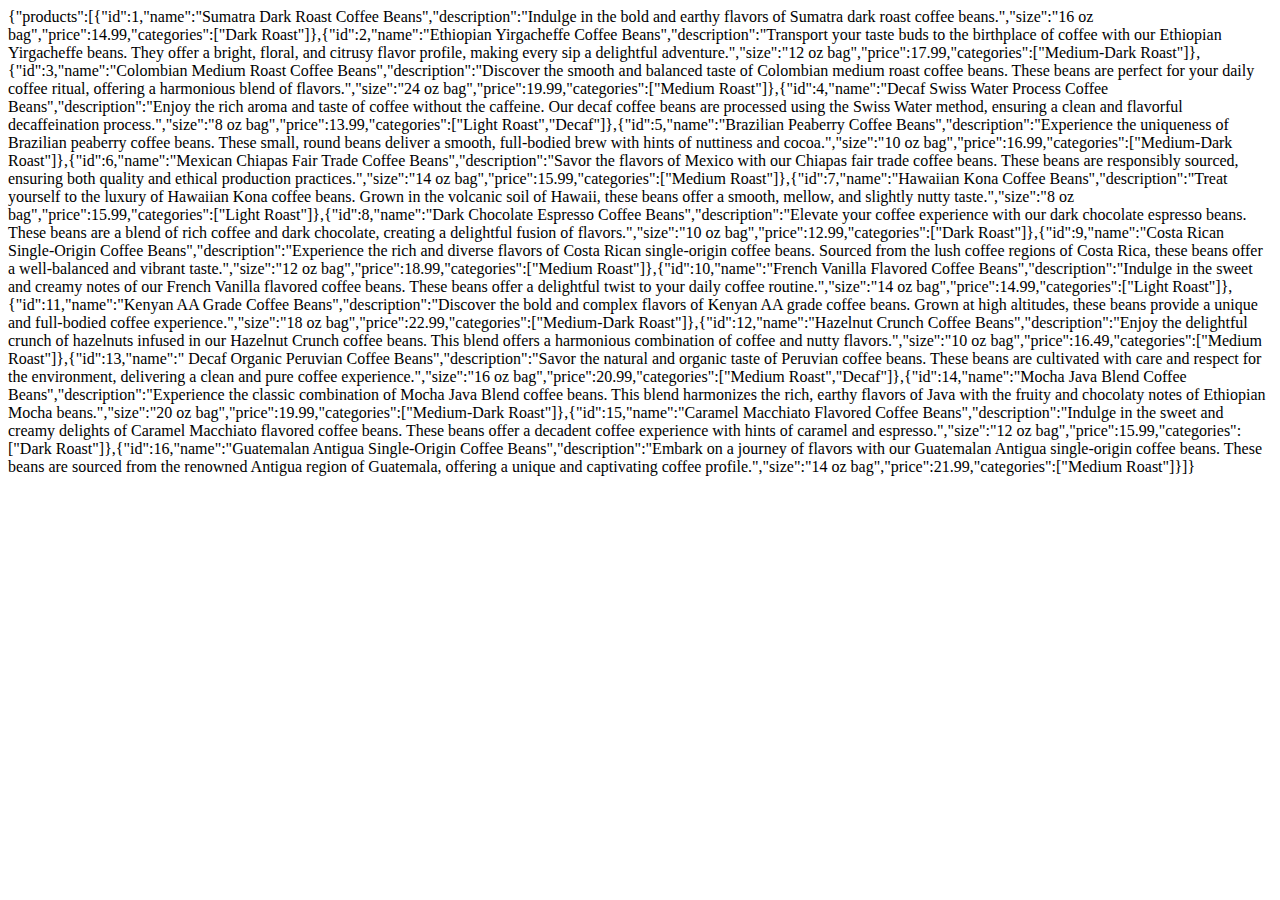
<file: json1.html>
<!DOCTYPE html>
<html lang="en">
<head>
    <meta charset="UTF-8">
    <meta name="viewport" content="width=device-width, initial-scale=1.0">
    <title>Document</title>
</head>
<body>
    <script>
        
        data = {
      "products": [
        {
            "id" : 1,
            "name": "Sumatra Dark Roast Coffee Beans",
            "description": "Indulge in the bold and earthy flavors of Sumatra dark roast coffee beans.",
            "size": "16 oz bag",
            "price": 14.99,
            "categories": ["Dark Roast"]
        },

        {
            "id" : 2,
            "name": "Ethiopian Yirgacheffe Coffee Beans",
            "description": "Transport your taste buds to the birthplace of coffee with our Ethiopian Yirgacheffe beans. They offer a bright, floral, and citrusy flavor profile, making every sip a delightful adventure.",
            "size": "12 oz bag",
            "price": 17.99,
            "categories": ["Medium-Dark Roast"]
        },

        {
            "id" : 3,
            "name": "Colombian Medium Roast Coffee Beans",
            "description": "Discover the smooth and balanced taste of Colombian medium roast coffee beans. These beans are perfect for your daily coffee ritual, offering a harmonious blend of flavors.",
            "size": "24 oz bag",
            "price": 19.99,
            "categories": ["Medium Roast"]
        },

        {
            "id" : 4,
            "name": "Decaf Swiss Water Process Coffee Beans",
            "description": "Enjoy the rich aroma and taste of coffee without the caffeine. Our decaf coffee beans are processed using the Swiss Water method, ensuring a clean and flavorful decaffeination process.",
            "size": "8 oz bag",
            "price": 13.99,
            "categories": ["Light Roast", "Decaf"]
        },

        {
            "id" : 5,
            "name": "Brazilian Peaberry Coffee Beans",
            "description": "Experience the uniqueness of Brazilian peaberry coffee beans. These small, round beans deliver a smooth, full-bodied brew with hints of nuttiness and cocoa.",
            "size": "10 oz bag",
            "price": 16.99,
            "categories": ["Medium-Dark Roast"]
        },

        {
            "id" : 6,
            "name": "Mexican Chiapas Fair Trade Coffee Beans",
            "description": "Savor the flavors of Mexico with our Chiapas fair trade coffee beans. These beans are responsibly sourced, ensuring both quality and ethical production practices.",
            "size": "14 oz bag",
            "price": 15.99,
            "categories": ["Medium Roast"]
        },

        {
            "id" : 7,
            "name": "Hawaiian Kona Coffee Beans",
            "description": "Treat yourself to the luxury of Hawaiian Kona coffee beans. Grown in the volcanic soil of Hawaii, these beans offer a smooth, mellow, and slightly nutty taste.",
            "size": "8 oz bag",
            "price": 15.99,
            "categories": ["Light Roast"]
        },

        {
            "id" : 8,
            "name": "Dark Chocolate Espresso Coffee Beans",
            "description": "Elevate your coffee experience with our dark chocolate espresso beans. These beans are a blend of rich coffee and dark chocolate, creating a delightful fusion of flavors.",
            "size": "10 oz bag",
            "price": 12.99,
            "categories": ["Dark Roast"]
        },

        {
            "id": 9,
            "name": "Costa Rican Single-Origin Coffee Beans",
            "description": "Experience the rich and diverse flavors of Costa Rican single-origin coffee beans. Sourced from the lush coffee regions of Costa Rica, these beans offer a well-balanced and vibrant taste.",
            "size": "12 oz bag",
            "price": 18.99,
            "categories": ["Medium Roast"]
        },

        {
            "id": 10,
            "name": "French Vanilla Flavored Coffee Beans",
            "description": "Indulge in the sweet and creamy notes of our French Vanilla flavored coffee beans. These beans offer a delightful twist to your daily coffee routine.",
            "size": "14 oz bag",
            "price": 14.99,
            "categories": ["Light Roast"]
        },

        {
            "id": 11,
            "name": "Kenyan AA Grade Coffee Beans",
            "description": "Discover the bold and complex flavors of Kenyan AA grade coffee beans. Grown at high altitudes, these beans provide a unique and full-bodied coffee experience.",
            "size": "18 oz bag",
            "price": 22.99,
            "categories": ["Medium-Dark Roast"]
        },

        {
            "id": 12,
            "name": "Hazelnut Crunch Coffee Beans",
            "description": "Enjoy the delightful crunch of hazelnuts infused in our Hazelnut Crunch coffee beans. This blend offers a harmonious combination of coffee and nutty flavors.",
            "size": "10 oz bag",
            "price": 16.49,
            "categories": ["Medium Roast"]
        },

        {
            "id": 13,
            "name": " Decaf Organic Peruvian Coffee Beans",
            "description": "Savor the natural and organic taste of Peruvian coffee beans. These beans are cultivated with care and respect for the environment, delivering a clean and pure coffee experience.",
            "size": "16 oz bag",
            "price": 20.99,
            "categories": ["Medium Roast", "Decaf"]
        },

        {
            "id": 14,
            "name": "Mocha Java Blend Coffee Beans",
            "description": "Experience the classic combination of Mocha Java Blend coffee beans. This blend harmonizes the rich, earthy flavors of Java with the fruity and chocolaty notes of Ethiopian Mocha beans.",
            "size": "20 oz bag",
            "price": 19.99,
            "categories": ["Medium-Dark Roast"]
        },

        {
            "id": 15,
            "name": "Caramel Macchiato Flavored Coffee Beans",
            "description": "Indulge in the sweet and creamy delights of Caramel Macchiato flavored coffee beans. These beans offer a decadent coffee experience with hints of caramel and espresso.",
            "size": "12 oz bag",
            "price": 15.99,
            "categories": ["Dark Roast"]
        },

        {
            "id": 16,
            "name": "Guatemalan Antigua Single-Origin Coffee Beans",
            "description": "Embark on a journey of flavors with our Guatemalan Antigua single-origin coffee beans. These beans are sourced from the renowned Antigua region of Guatemala, offering a unique and captivating coffee profile.",
            "size": "14 oz bag",
            "price": 21.99,
            "categories": ["Medium Roast"]
        }
      ]
    }

    dataString = JSON.stringify(data);
    document.write(dataString);

    </script>
    
</body>
</html>
</file>
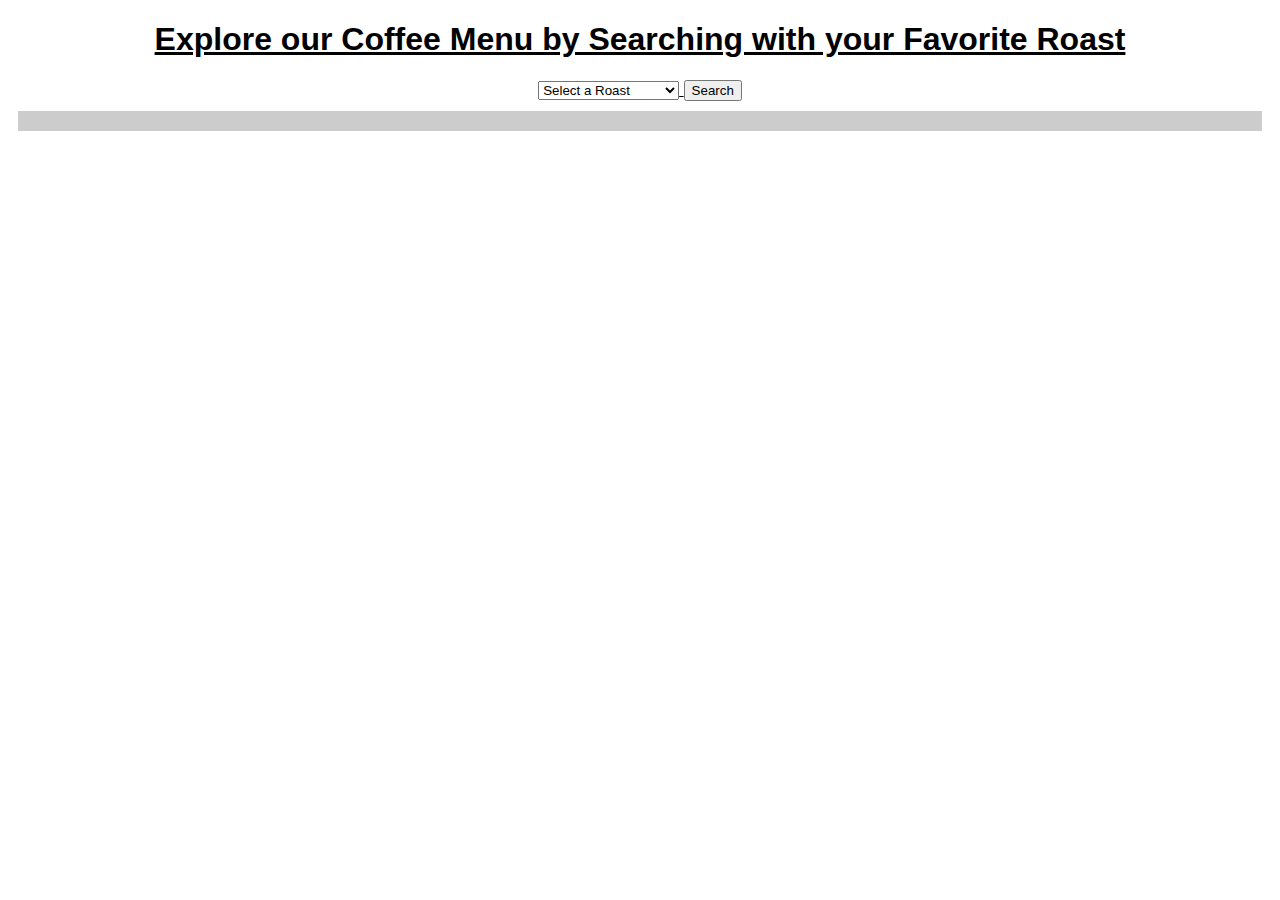
<file: json3.html>
<!DOCTYPE html>
<html>
<head>
  <title>JSON3</title>
  <script src="https://code.jquery.com/jquery-3.6.0.min.js"></script>
  <style>
    #productsByCategory {
      margin: 10px;
      padding: 10px;
      text-align: center;
      background-color: #ccc;
      font-family: 'Gill Sans', 'Gill Sans MT', Calibri, 'Trebuchet MS', sans-serif;
    }

    #productsByCategory h2 {
      color: #00f;
    }

    .titleDiv {
      font-family: 'Gill Sans', 'Gill Sans MT', Calibri, 'Trebuchet MS', sans-serif;
      text-decoration: underline;
    }
    
  </style>
</head>
<body>

  <script>
    $(document).ready(function () {
      $.get("products.json", function (data) {

        //Make a new Set (Array which does not repeat elements)
        var categories = new Set();

        //for each product, add categories to Set
        data.products.forEach(function (product) {
          product.categories.forEach(function (category) {
            categories.add(category);
          });
        });

        //for each category in set, add html dropdown menu choice
        categories.forEach(function (categories) {
          $("#category").append("<option value='" + categories + "'>" + categories + "</option>");
        });

        //On-click for button, get array of products with category in dropdown menu
        $("#filter-button").click(function () {
          var filter = data.products.filter(function (products) {
            return products.categories.includes($("#category").val());
          });

          var htmlString = "";
          filter.forEach(function (product) {
            htmlString+= "<h2>" + product.name + "</h2><br>";
            htmlString+= "<p>" + product.description + "</p><br>";
            htmlString+= "<h3>" + product.size + "</h3><br>";
            htmlString+= "<h3>" + product.price + "</h3><br>";
          });

          $("#productsByCategory").html(htmlString);
          
        });
      });
    });
  </script>

  <center>
    <div class="titleDiv">
    <h1> Explore our Coffee Menu by Searching with your Favorite Roast </h1>
    <form>
      <select id="category">
        <option value="">Select a Roast</option>
      </select>
      <button type="button" id="filter-button"> Search </button>
    </form>
  </div>
  </center>

  <div id="productsByCategory"></div>
  
</body>
</html>
</file>
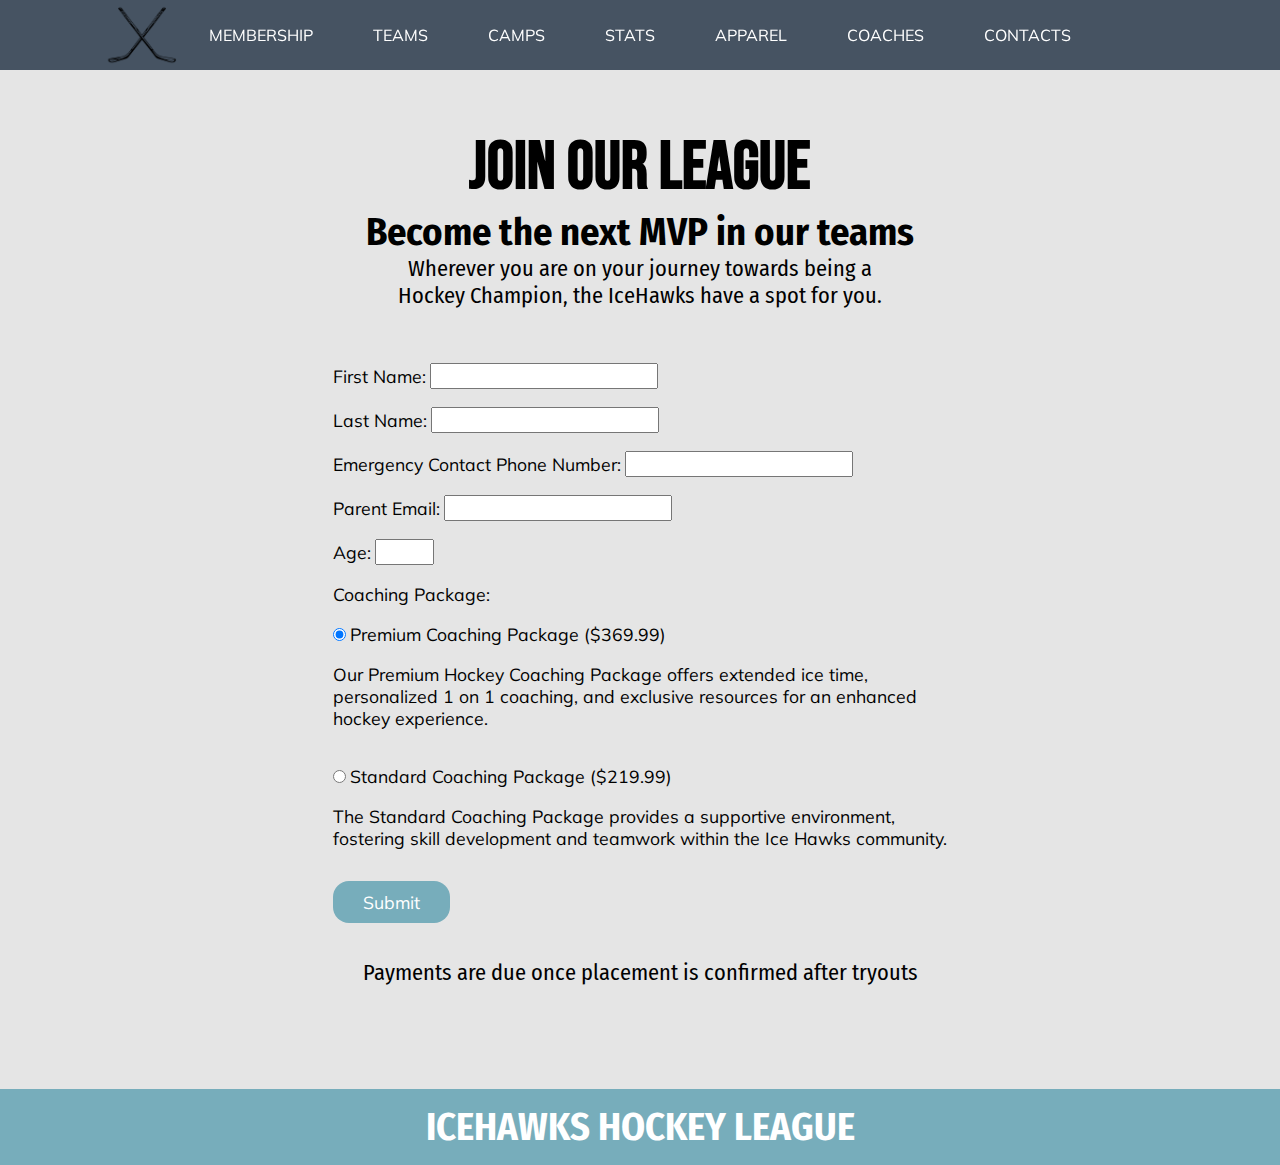
<file: membership.html>
<!DOCTYPE html>
<html lang="en">
<head>
  <meta charset="UTF-8">
  <meta name="viewport" content="width=device-width, initial-scale=1.0">
  <link rel="stylesheet" href="style.css">
  <title> Login Page </title>
  <style>
    h1, h2, h3 {
      text-align: center;
    }

    #membership-content {
      margin: 0 10%;
      margin-top: clamp(10%, 100px, 100px);
      margin-bottom: 8%;
      display: flex;
      flex-direction: column;
      align-items: center;
    }

    .membership-text {
      margin-bottom: 6vh;
      width: 60%;
    }

    form {
      margin: 0 20%;
    }

    img {
      max-width: 50%;
    }

    #premiumExplanation, #standardExplanation {
      margin-left: 50px;
    }

    label, input {
      font-family: 'Mulish', sans-serif;
      font-size: 1.1rem;
      font-weight: normal;
    }

    .membership-submit {
      background-color: var(--light-blue);
      border: none;
      color: white;
      text-align: center;
      text-decoration: none;
      font-size: 1.1rem;
      margin-top: 2.4%;
      cursor: pointer;
      padding: 10px 30px;
      font-family: 'Mulish', sans-serif;
      border-radius: 16px;
    }

    .nav-php-logo {
      margin-top: 5px;
      margin-left: 8%;
    }

    @media (max-width: 720px) {
      .membership-submit {
        width: 100%;
      }
    }
  </style>
</head>
<body>
  <header>
    <a href="index.html" class="nav-branding nav-php-logo">
      <img src="./images/hockeylogo.png" width="160px" height="60px" alt="Hockey Logo">
    </a>
    <nav class="navbar">
      <ul class="nav-menu">
        <li class="nav-link"><a href="membership.html">MEMBERSHIP</a></li>
        <li class="nav-link"><a href="teams.html">TEAMS</a></li>
        <li class="nav-link"><a href="camps.html">CAMPS</a></li>
        <li class="nav-link"><a href="stats.html">STATS</a></li>
        <li class="nav-link"><a href="app.html">APPAREL</a></li>
        <li class="nav-link"><a href="coach.html">COACHES</a></li>
        <li class="nav-link"><a href="contacts.html">CONTACTS</a></li>
      </ul>
    </nav>
  </header>
  <div class="hamburger">
    <input type="checkbox" class="hamburger-check">
    <button>
      <img src="images/hamburger-menu.svg" alt="Menu">
    </button>
    <ul class="menu">
      <div class="hamburger-links">
        <li>
          <a href="./index.html">
            <img src="./images/hockeylogo.png" class="nav-logo" alt="Hockey Logo">
          </a>
        </li>
        <li class="nav-link"><a href="membership.html">MEMBERSHIP</a></li>
        <li class="nav-link"><a href="teams.html">TEAMS</a></li>
        <li class="nav-link"><a href="camps.html">CAMPS</a></li>
        <li class="nav-link"><a href="stats.html">STATS</a></li>
        <li class="nav-link"><a href="app.html">APPAREL</a></li>
        <li class="nav-link"><a href="coach.html">COACHES</a></li>
        <li class="nav-link"><a href="contacts.html">CONTACTS</a></li>
      </div>
    </ul>
  </div>
  <div id="membership-content">
    <div class="membership-text">
      <h1>Join our league</h1>
      <h2>Become the next MVP in our teams</h2>
      <h3 style="margin: 0 10%;">Wherever you are on your journey towards being a Hockey Champion, the IceHawks have a spot for you.</h3>
    </div>
    <div class="form">
      <!-- The form submission is disabled to prevent a POST request on GitHub Pages -->
      <form onsubmit="return false;">
        <label for="firstName">First Name:</label>
        <input type="text" id="firstName" name="firstName" required>
        <br><br>

        <label for="lastName">Last Name:</label>
        <input type="text" id="lastName" name="lastName" required>
        <br><br>

        <label for="emergencyContact">Emergency Contact Phone Number:</label>
        <input type="tel" id="emergencyContact" name="emergencyContact" required>
        <br><br>

        <label for="parentEmail">Parent Email:</label>
        <input type="email" id="parentEmail" name="parentEmail" required>
        <br><br>

        <label for="age">Age:</label>
        <input type="number" id="age" name="age" required min="5" max="18">
        <br><br>

        <label>Coaching Package:</label>
        <br><br>
        <input type="radio" id="premiumPackage" name="coachingPackage" value="premium" checked>
        <label for="premiumPackage">Premium Coaching Package ($369.99)</label>
        <br><br>
        <p>Our Premium Hockey Coaching Package offers extended ice time, personalized 1 on 1 coaching, and exclusive resources for an enhanced hockey experience.</p>
        <br><br>
        <input type="radio" id="standardPackage" name="coachingPackage" value="standard">
        <label for="standardPackage">Standard Coaching Package ($219.99)</label>
        <br><br>
        <p>The Standard Coaching Package provides a supportive environment, fostering skill development and teamwork within the Ice Hawks community.</p>
        <br>
        <!-- Changed the input from type="submit" to type="button" to avoid triggering form submission -->
        <button class="membership-submit" type="button">Submit</button>
      </form>
    </div>
    <h3 style="margin-top: 4vh; text-align: center; color: black">
      Payments are due once placement is confirmed after tryouts
    </h3>
  </div>
  <footer>
    <h2>ICEHAWKS HOCKEY LEAGUE</h2>
  </footer>
</body>
</html>
</file>
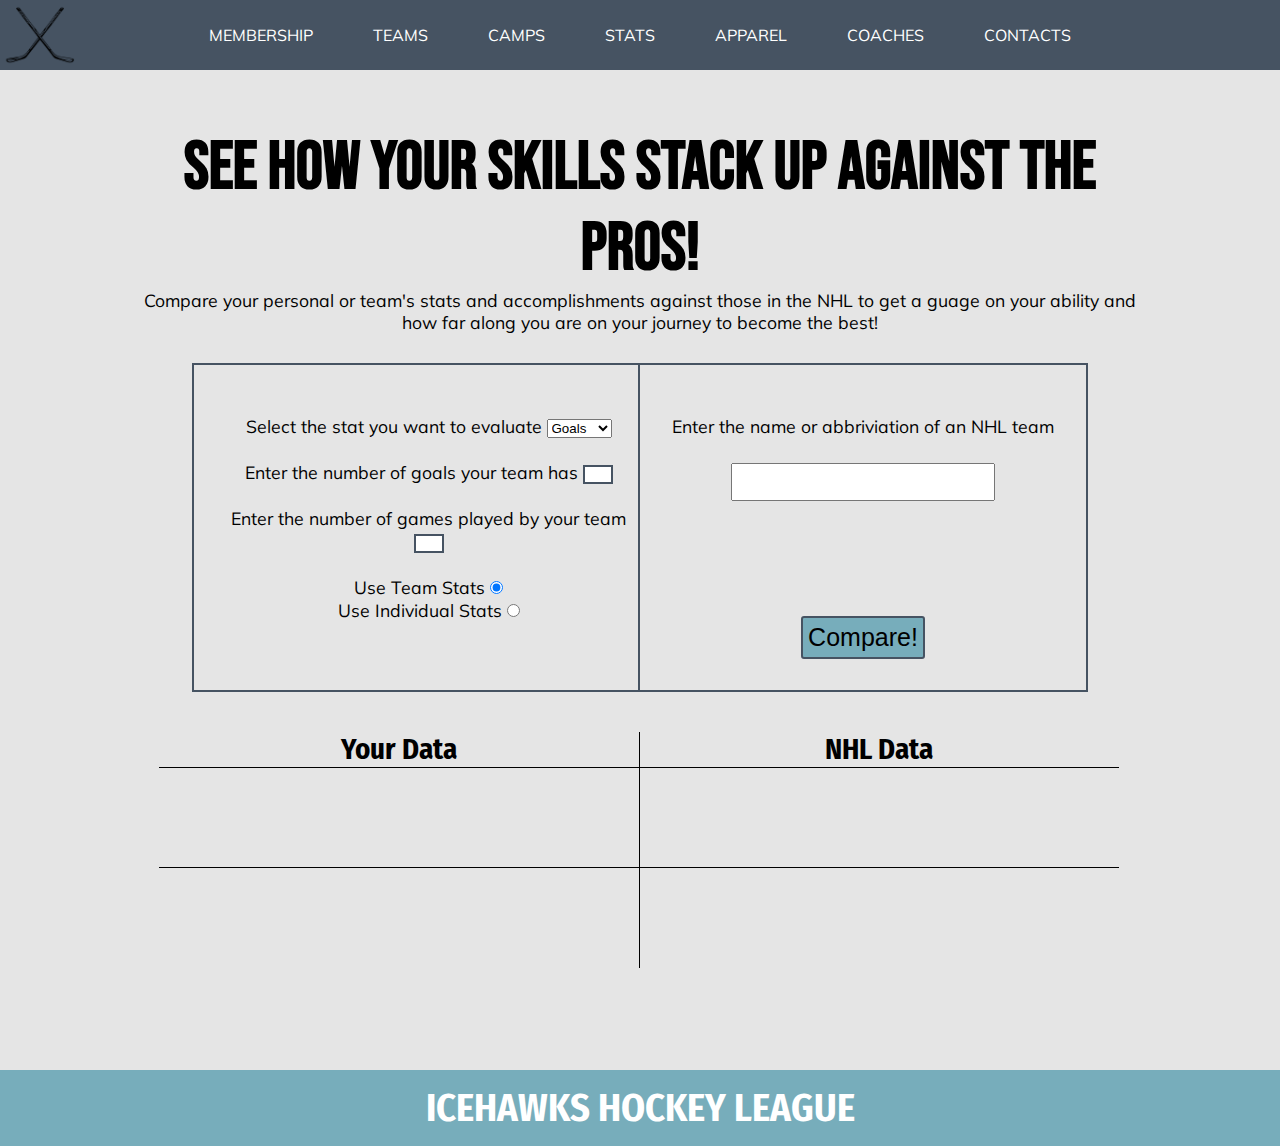
<file: stats.html>
<!DOCTYPE html>
<html lang="en">
<head>
    <meta charset="UTF-8">
    <meta name="viewport" content="width=device-width, initial-scale=1.0">
    <title>Tryouts</title>
    <link rel="stylesheet" href="style.css">
    <script src="https://code.jquery.com/jquery-3.7.1.min.js"> </script>
    <script src = "api.js"></script>
    <style>
        #tryout-content {
            margin-top: clamp(10%, 100px, 100px);
        }

        .tryout-header {
            text-align: center;
            width: 100%;
        }

        .tryout-text {
            margin-right: 10%;
            margin-left: 10%;
        }

        #form {
            font-size: 20px;
            margin: 0 auto;
            margin-top: 30px;
            display: flex;
            flex-direction: column;
            max-width: 70%;
            border-style: solid;
            border-width: 2px;
            border-color: #465362;
            min-height: 325px;
        }

        form {
            display: flex;
        }

        #you {
            padding-top: 50px;
            padding-left: 25px;
            width: 50%;
            float: left;
            flex-direction: column;
            border-style: solid;
            border-width: 0;
            border-right-width: 2px;
            border-color: #465362;
            min-height: 325px;
        }

        #them {
            padding: 10px;
            padding-top: 50px;
            width: 50%;
            float: left;
            border-left-width: 2px;
            text-align: center;
            min-height: 325px;
        }   

        #statCount, #gameCount {
            width: 30px;
            border-color: #465362;
            border-style: solid;
        }

        #nhlTeam {
            max-width: 350px;
            height: 25px;
            font-size: 1.2rem;
            color:#465362;
            padding: 4% 1.6%;
        }
        #sub {
            background-color:var(--light-blue);
            border-style: solid;
            border-color: #465362;
            border-radius: 3px;
            padding: 5px;
            font-size: 25px;
        }

        #sub:hover{
            background-color: lightblue;
        }

        #i_t:checked{
            accent-color: #465362;
        }

        #nhlTeam{
            margin-top: 25px;
        }

        @media (max-width: 1080px) {
            #nhlTeam{max-width: 150px;}
        }

        table {
            font-family:'Fira Sans Condensed', sans-serif;
            width: 75%;
            margin: 40px auto;
            border-collapse: collapse;
            transform: translate(-1px, 0);
        }

        label {
            font-family: 'Mulish', sans-serif;
            font-size: 1.1rem;
        }

        th {
            border-bottom: solid 1px;
            font-size: 1.8rem;
        }

        #left, #myData, #yourFinalStat{
            border-right: solid 0.5px;
            margin: 0;

        }

        #tdata1 {
            border-right: 0.5px solid;
        }

        #tdata2 {
            padding-left: 20px;
        }

        td {
            height: 100px;
            border-bottom: 1px solid;
        }

        #right, #tdata2 #nhlFinalStat{
            /* border-left: 0.5px solid; */
            margin: 0;

        }

        #yourFinalStat, #nhlFinalStat {
            font-size: 1.3rem;
            font-weight: bold;
            text-align: center;
            width: 350px;
            border-bottom-width: 0px ;
        }

        #results {
            margin-bottom: 8%;
        }

        @media (max-width: 740px) {
            form {
                flex-direction: column;
                align-items: center;
            }

            #you {
                width: 100%;
                border: none;
                border-bottom: 2px #465362 solid;
            }

            #them {
                border: none;
            }
            #myData, #nhlData {
                font-size: 0.8rem;
            }
        }
    </style>
</head>
<body>
    <header>
        <div class="container">
        <a href="index.html" class="nav-branding"><img src="./images/hockeylogo.png" alt=""></a></li>
            <nav class="navbar">
                <ul class="nav-menu">
                    <li class="nav-link"><a href="membership.php">MEMBERSHIP</a></li>
                    <li class="nav-link"><a href="teams.html">TEAMS</a></li>
                    <li class="nav-link"><a href="camps.html">CAMPS</a></li>
                    <li class="nav-link"><a href="stats.html">STATS</a></li>
                    <li class="nav-link"><a href="app.html">APPAREL</a></li>
                    <li class="nav-link"><a href="coach.html">COACHES</a></li>
                    <li class="nav-link"><a href="contacts.html">CONTACTS</a></li>
                </ul>
            </nav>
        </div>
    </header>
    <div class="hamburger">
        <input type="checkbox", class="hamburger-check">
        <button><img src="images/hamburger-menu.svg" alt=""></button>
        <ul class="menu">
            <div class="hamburger-links">
                <li><a href="./index.html"><img src="./images/hockeylogo.png" class="nav-logo"></a></li>
                <li class="nav-link"><a href="membership.php">MEMBERSHIP</a></li>
                <li class="nav-link"><a href="teams.html">TEAMS</a></li>
                <li class="nav-link"><a href="camps.html">CAMPS</a></li>
                <li class="nav-link"><a href="stats.html">STATS</a></li>
                <li class="nav-link"><a href="app.html">APPAREL</a></li>
                <li class="nav-link"><a href="coach.html">COACHES</a></li>
                <li class="nav-link"><a href="contacts.html">CONTACTS</a></li>
            </div>
        </ul>
    </div>
    <div id="tryout-content">
        <div class="tryout-header">
            <div class="tryout-text">
                <h1>SEE HOW YOUR SKILLS STACK UP AGAINST THE PROS!</h1>
                <p>Compare your personal or team's stats and accomplishments against those in the
                    NHL to get a guage on your ability and how far along you are on your journey to become the best!<p>
            </div>
            <div id = 'form'>
                <form>
                    <div id = 'you'>
                        <label for = 'statSelect'>Select the stat you want to evaluate</label>
                        <select id = 'statSelect' value = '' onchange="changeStat()">

                            <option value = "Goals" selected >Goals</option>
                            <option value = "Assists">Assists</option>
                            <option value = "Points">Points</option>
                        </select><br><br>
                        <label for = 'statCount' id = 'l1'>Enter the number of goals your team has </label>
                        <input type="text" id = 'statCount' value = ''><br><br>
                        <label for = 'gameCount'>Enter the number of games played by your team</label>
                        <input type = "text" id = 'gameCount' value = ''><br><br>
                        <label for='i'>Use Team Stats</label>
                        <input type = "radio" name = "i_t" id = 't' onclick = "hideFilter(), changeStat()" checked><br>
                        <label for='i'>Use Individual Stats</label>
                        <input type = "radio" name = "i_t" id = 'i' onclick = "showFilter(), changeStat()"><br>
                    </div>
                    <div id = 'them'>
                        <label for ='nhlTeam'>Enter the name or abbriviation of an NHL team </label><br>
                        <input type = 'text' id = 'nhlTeam' value = ''><br><br><br>
                        <div id = filterDiv style="visibility: hidden;">
                        <label for = 'filter'></label> Compare yourself against the: </label>
                        <select id = 'filter' value = ''>
                            <option value = 'high' selected> Team Highest</option>
                            <option value = 'avg'>Team Average</option>
                            <option value = 'low'>Team Lowest</option>
                        </select>
                        <br><br>
                    </div>
                    <br>
                    <input type="button" value = 'Compare!' onclick="validate()" id = 'sub'>
                </form>
            </div>
        </div>
        <div id = 'results'>
            <table id = "boxScore">
                <tr>
                    <th id = 'left'>Your Data</th>
                    <th id = 'right'>NHL Data</th>
                </tr>
                <tr>
                    <td id = 'tdata1'>&nbsp;
                        <p id = 'myData'></p>
                    </td>
                    <td id = 'tdata2'>&nbsp;
                        <p id = 'nhlData'></p>
                    </td>
                </tr>
                    <td id = "yourFinalStat">&nbsp;
                        <p></p>
                    </td>
                    <td id = 'nhlFinalStat'>&nbsp;
                        <p ></p>
                    </td>


            </table>
            
        </div>
        <p id = 'results'></p>
    </div>
    <footer>
        <h2>ICEHAWKS HOCKEY LEAGUE</h2>
    </footer>
</body>
</html>
</file>
<file: style.css>
@import url('https://fonts.googleapis.com/css2?family=Bebas+Neue&family=Fira+Sans+Condensed&family=Mulish&display=swap');

*{
    padding: 0;
    margin: 0;
    box-sizing: border-box;
}

:root {
    --light-blue: #77ADBB;
    --gray-blue: #465362;
    --gray: rgb(229, 229, 229);
}

body {
    background-color: var(--gray);
}

header{
    position: fixed;
    top: 0;
    z-index: 1;
    width: 100%;
    background-color: var(--gray-blue);
}

footer{
    position: absolute;
    width: 100%;
    background-color: var(--light-blue);
    padding: 15px;
}

h1 {
    font-family: 'Bebas Neue', sans-serif;
    font-size: 4.2rem;
    line-height: 1.2em;
}

h2 {
    font-family: 'Fira Sans Condensed', sans-serif;
    font-size: 2.4rem;
}

h3 {
    font-family: 'Fira Sans Condensed', sans-serif;
    font-weight: normal;
    font-size: 1.4rem;
}

h4 {
    font-family: 'Mulish', sans-serif;
    font-size: 1.4rem;
    font-weight: 600;
}


h5 {
    font-family: 'Fira Sans Condensed', sans-serif;
    font-size: 1.1rem;
    color: #465362;
    margin-left: 20%;
    margin-right: 20%;
}

.membutton {
    padding-top: 30px;
    justify-content: center;
}

.center {
    text-align: center;
}

.grid-home {
    margin: 2% 10%;
    display: grid;
    grid-template-columns: 60% 40%px;
    grid-auto-rows: minmax(150px, auto);
    grid-gap: 20px;
    justify-content: center;
    grid-template-areas: 
        "header header"
}

.gitem-1 {
    grid-area: header;
    display: flex;
    width: 100%;
    flex-direction: column;
    align-items: center;
}

/* .gitem-2 {
    grid-area: sidebar;
}

.gitem-3 {
    grid-area: content;
}

.gitem-4 {
    grid-area: sidebar;
    background-image: url(images/hockey_home1.avif);
    background-size: cover;
}

.gitem-5 {
    grid-area: content;
    background-image: url(images/hockey_home2.jpg);
    background-size: cover;
} */

.grid-text {
    text-align: center;
    width: 80%;
}

footer > h2{
    font-family: 'Fira Sans Condensed', sans-serif;
    text-align: center;
    color: white;
}

p {
    font-family: 'Mulish', sans-serif;
    font-size: 1.1rem;
    font-weight: normal;
}

button:hover {
    background-color: var(--gray-blue);
}

.nav-menu li{
    list-style: none;
    font-family: 'Mulish', sans-serif;
}

.nav-menu a{
    position: relative;
    color: white;
    text-decoration: none;
}

.nav-menu a:after{
    content: "";
    position: absolute;
    background-color: var(--light-blue);
    height: 3px;
    width: 0%;
    left: 0;
    bottom: -10px;
}

a:hover:after{
    width: 100%;
}

a{
    font-family: 'Mulish', sans-serif;
    position: relative;
    color: white;
    text-decoration: none;
}

.container{
    width: 1280px;
    margin: auto;
}

.container img{
    position: absolute;
    margin-top: 5px;
    height: 60px;
    width: 80px;
}

.navbar{
    width: 95%;
    margin: auto;
    min-height: 70px;
    display: flex;
    justify-content: space-between;
    align-items: center;
}

.nav-menu{
    display: flex;
    justify-content: space-between;
    align-content: center;
    gap: 60px;
    margin: auto;
}

.nav-branding{
    font-size: 2rem;
    position: fixed;
}

.header-text {
    min-width: 50%;
    width: 60%;
    display: flex;
    flex-direction: column;
    align-items: center;
    text-align: center;
}

/* hamburger menu for smaller screens */

.hamburger {
    display: none;
    position: fixed;
    z-index: 3;
    top: 0;
    width: 100%;
    height: 70px;
    background-color: var(--gray-blue);
}

.hamburger>button {
    background-color: var(--gray-blue);
    border: none;
}

.hamburger>button>img, .hamburger-check {
    width: 50px;
    height: 50px;
    cursor: pointer;
}

.menu {
    width: clamp(24vw, 50%, 50%);
    height: 100vh;
    position: absolute;
    top: 0;
    left: -50vw;
    list-style: none;
    background: var(--gray-blue);
    z-index: -1;
    transition: 0.5s all linear;
}

.menu > div > li > a {
    font-family: 'Josefin Sans', sans-serif;
    font-size: 1.6rem;
    color: var(--light-blue);
    text-decoration: none;
    padding: 2% 0;
}

.hamburger-links {
    margin-top: clamp(20%, 100px, 100px);
    margin-left: clamp(20px, 10%, 10%);
}

.menu > div > li {
    margin: 6% 10%;
}

.hamburger-check {
    z-index: 4;
    opacity: 0;
    position: absolute;
}

.hamburger-check:checked ~ .menu {
    left: 0;
}

.nav-logo {
    width: 40px;
    filter: invert(63%) sepia(63%) saturate(191%) hue-rotate(145deg) brightness(91%) contrast(92%);
}

@media(max-width:1280px){
    .container{
        width: 100%;
    }
}

@media screen and (max-width: 1105px) {
    .container {
        display: none;
    }

    .hamburger {
        display: flex;
    }
}

@media (max-width: 670px) {
    h1 {
        font-size: 3.2rem;
    }

    h2 {
        font-size: 1.9rem;
    }

    h3 {
        font-size: 1.2rem;
    }

    p {
        font-size: 1rem;
    }

    label {
        font-size: 1rem;
    }
}
</file>
<file: home-style.css>
body{
    width: 100%;
    position: relative;
    background-color: var(--gray);
    background-size: cover;
    background-position: 50%;
    border-radius: 10px;
    display: flex;
    flex-direction: column;
}

footer{
    position: absolute;
    bottom: 0;
    width: 100%;
    margin-top: auto;
    background-color: var(--light-blue);
    padding: 15px;
    margin-top: auto;
    display: flex;
    justify-content: center;
    align-content: center;
}

.home-content {
    margin-top: min(70px);
    margin-bottom: min(90px);
}

/* Home page */
/* hero image */
#hero{
    background-image: url(images/hockeystick.jpg);
    height: 80vh;
    width: 100%;
    background-size: cover;
    padding: 0 10%;
}

.hero-text {
    padding-top: 10%;
    display: flex;
    flex-direction: column;
    align-items: flex-start;
    justify-content: center;
    color: white;
}

.btext{
    background-color: var(--light-blue);
    border: none;
    color: white;
    text-align: center;
    text-decoration: none;
    font-size: 18px;
    margin-top: 2.4%;
    cursor: pointer;
    padding: 15px 50px;
    font-family: 'Mulish', sans-serif;
    border-radius: 20px;
}

.btext:hover {
    background-color: var(--gray-blue);
}

#about {
    width: 100%;
    margin: 8% 0 12%;
    display: flex;
    flex-direction: column;
    align-items: center;
}

.quote {
    text-align: center;
    color: var(--gray-blue);
    margin-bottom: 8vh;
}

.who-image {
    width: 32%;
    min-width: 220px;
    margin-top: 3%;
}

/* features box on index */
/* .services {
    display: flex;
    flex-direction: column;
    align-items: center;
    margin: 8% 10% 0;
    margin-top: min(80px);
} */

.commitments {
    margin: 8vh 5% 1.4%;
    display: flex;
    flex-direction: column;
    align-items: center;
}

.commitments li {
    font-family: 'Mulish', sans-serif;
    font-size: 1.1rem;
    line-height: 1.4rem;
    margin-top: 1%;
    font-weight: normal;
}

#commitmentBtn {
    background-color: var(--light-blue);
    border: none;
    color: white;
    text-align: center;
    text-decoration: none;
    font-size: 18px;
    margin-top: 2.4%;
    cursor: pointer;
    padding: 15px 50px;
    font-family: 'Mulish', sans-serif;
    border-radius: 16px;
}

#commitmentBtn:hover {
    background-color: var(--gray-blue);
}

.learn-more-flex {
    display: flex;
    justify-content: center;
    align-items: center;
    column-gap: 10%;
    margin-bottom: 8%;
}

.flex-items {
    display: flex;
    flex-direction: column;
    align-items: center;
}

.flex-items h3 {
    font-size: 1.9rem;
}

.flex-items > a >img {
    width: 300px;
}

.learnMore {
    width: 90%;
    height: auto;
    margin: 4% auto;
    display: flex;
    flex-direction: column;
    align-items: center;
}

/* #feature{
    display: flex;
    align-items: center;
    width: 100%;
    justify-content: space-between;
    column-gap: 8%;
}

#feature .box{
    border: 0;
    background-repeat: no-repeat;
    background-position: center;
    width: 36%;
    height: 300px;
    text-align: center;
    padding: 1.8% 1%;
}

#feature .box h2{
    display: inline-block;
    padding: 9px 10px 6px;
    border-radius: 4px;
    background-color: var(--light-blue);
    color: black;
}

#feature .box:first-child{
    background-image: url(images/cus_skates2.webp);
    background-size: cover;

}

#feature .box:nth-child(2){
    background-image: url(images/cus_stick.webp);
    background-size: cover;
}

#feature .box:nth-child(3){
    background-image: url(images/cus_training.png);
    background-size: cover;
} */

@media (max-width: 1485px) {
    .box h2 {
        font-size: 1.8rem;
    }
}

@media (max-width: 1200px) {
    .learn-more-flex {
        flex-direction: column;
        row-gap: 60px;
    }
}

@media (max-width: 1100px) {
    #feature {
        flex-direction: column;
        justify-content: center;
        width: 100%;
        row-gap: 40px;
    }

    .section-p1 {
        margin: 0;
    }

    #feature .box {
        width: 100%;
        background-color: azure;
    }
}

@media (max-width: 670px) {
    .commitments li {
        font-size: 1rem;
    }
}

/* product section */

.apparel-content {
    margin-top: min(70px);
    margin: 10%;
    margin-bottom: min(180px);
}

#products{
    text-align: center;
}

/* lines up product boxes */
#products .pro-container{
    display: flex;
    justify-content: space-between;
    padding-top: 20px;
    flex-wrap: wrap;
}

/* sizes product boxes */
#products .pro{
    width: 23%;
    min-width: 250px;
    padding: 10px 12px;
    border: 2px solid #ffffff;
    border-radius: 25px;
    /* box-shadow: 20px, 20px, 30px rgba(0, 0, 0, 0.02); */
    margin: 15px 0;
}

/* sizes image */
#products .pro img{
    width: 100%;
    border-radius: 20px;
}

/* reads from left side */
#products .pro .description{
    text-align: start;
    padding: 1% 0;
}

/* new version */
#products .pro .description .details{
    color: #606063;
}

#products .pro .description .pro-title{
    padding-top: 2%;
}

#products .pro .description .pro-price{
    padding-top: 2%;
    color: var(--light-blue);
    margin-bottom: 2.4%;
}

.cart-icon {
    position: fixed;
    right: 2%;
    top: 12%;
    padding: 1%;
}

#container-cart {
    margin-top: 4%;
    margin-bottom: 2%;
}

.cart-row {
    display: flex;
    margin-top: 1.2%;
}

.cart-column {
    display: flex;
    align-items: center;
    border-bottom: 1px solid black;
    margin-right: 1.5em;
    padding-bottom: 10px;
    margin-top: 10px;
}

.cart-item {
    width: 45%;
}

.cart-price {
    width: 20%;
    font-size: 1.2em;
    color: #333;
}

.cart-quantity {
    width: 35%;
}

.cart-total {
    margin-top: 1%;
    margin-top: min(16px);
    font-family: 'Mulish', sans-serif;
    font-size: 1.1rem;
    font-weight: normal;
}

.cart-pro-title {
    margin-left: 30%;
}

.pro-quantity {
    width: 35%;
}

.btn-cart {
    margin-left: 6%;
}


.cart-row h3 {
    color: black;
    font-size: 1.5rem;
}

.cart-item1 {
    width: 45%;
}

.cart-price1 {
    width: 20%;
}

.cart-quantity1 {
    width: 35%;
}

.btn, .btn-cart {
    background-color: var(--light-blue);
    border: none;
    color: white;
    text-align: center;
    text-decoration: none;
    font-size: 16px;
    cursor: pointer;
    border-radius: 16px;
    padding: 10px 30px;
    font-family: 'Mulish', sans-serif;
}

.purchase-cart {
    background-color: var(--light-blue);
    border: none;
    color: white;
    text-align: center;
    text-decoration: none;
    font-size: 1.75em;
    cursor: pointer;
    border-radius: 50px;
    padding: 15px 75px;
    font-family: 'Mulish', sans-serif;
    margin-top: 4%;
    margin-top: min(40px);
}

.section-p1{
    margin: 4% 4% 10%;
}

#products h2{
    font-size: 42px;
    color: rgb(54, 68, 86);
}

h3{
    color: white;
    font-size: 42px;
}

@media (max-width: 960px) {
    /* .cart-row {
        flex-direction: column;
        align-items: center;
    } */

    /* .cart-column {
        margin: 0;
        padding: 0;
    } */

    .apparel-content {
        margin-top: min(140px);
        margin-top: 20%;
    }

    .cart-pro-title {
        margin: 0;
    }
}

@media (max-width: 780px) {
    .cart-quantity {
        display: flex;
        flex-direction: column;
        justify-content: space-evenly;
        align-items: start;
    }

    .btn-cart {
        margin: 0;
    }

    .pro-quantity {
        width: 70%;
    }
}

@media (max-width: 650px) {
    .pro-container {
        flex-direction: column;
        flex-wrap: nowrap;
        align-content: center;
    }
}
</file>
<file: camps-style.css>
.camp-schedule{
    background-color:  #465362;
    opacity: 0.95;
    justify-content: center;
    width: 100%;
    margin: 4% 0 8%;
    color: white;
}

#camp {
    width: 80%;
    display: flex;
    flex-direction: column;
    align-items: center;
}

.lesson-text{
    display: flex;
    flex-direction: column;
    text-align: center;
    align-items: center;
    justify-content: center;
    color:  #465362;
    margin: 8% 10% 0;
    margin-top: min(20px);
}

.cover_box{
    background-color: #606063;
    filter: blur(2px);
    margin-left: 10%;
    margin-right: 10%;
}

#hero_lessons{
    background-image: url(images/cross2.webp);
    height: 80vh;
    width: 100%;
    background-size: cover;
    padding-top: clamp(10%, 100px, 100px);
}


.banner_test {
    background-image: url(images/black_hockey_banner_re.jpg);
    height: 130px;
    color: white;
}

.camp-info {
    margin-top: 20px;
    margin-left: 5%;
    margin-right: 5%;
    justify-content: center;
    text-align: center;
    color: black;
    font-size: 1.2rem;
    background-color: var(--light-blue);
    width: 60%;
    padding: 4vh 4%;
}

.bullets {
    margin-left: 5%;
}

.camp-header {
    text-align: center;
    width: 100%;
    margin: 0 auto 3%;
    color: black;
}

h4 {
    font-family: 'Mulish', sans-serif;
    font-size: 1.1rem;
    font-weight: 600;
}

.team-grid {
    width: 100%;
    margin: 0 auto;
}

th {
    text-align: left;
    font-family: 'Fira Sans Condensed', sans-serif;
    font-size: 1.4rem;
}

tr {
    border: 1px solid var(--gray-blue);
}

th, td {
    padding: 2% 1% 2%;
}

td {
    font-family: 'Mulish', sans-serif;
    font-size: 1.1rem;
    text-align: left;
}

.grid-camp {
    margin: 40vh 10% 8%;
    display: grid;
    grid-template-columns: 45% 55%;
    grid-auto-rows: minmax(150px, auto);
    grid-gap: 20px;
}

.watch-text {
    color: black;
    font-weight: 700;
}

.grid-item-1 {
    margin-left: 10%;
    margin-right: 10%;
    color: white;
    background-color: #465362;
}

.item1-text {
    padding: 6vh 6%;
}

.item1-text2 {
    margin-left: 5%;
    margin-right: 5%;
}

.grid-item-2 {
    color: white;
    display: flex;
    flex-direction: column;
    gap: 4vh;
}

.box2 {
    margin: none;
}

@media (max-width: 1090px) {
    .grid-camp {
        display: flex;
        flex-direction: column;
        align-items: center;
        gap: 10vh;
    }

    .watch-text {
        text-align: center;
    }
}

@media (max-width: 960px) {
    #tryout-content {
        margin-top: min(140px);
        margin-top: 20%;
    }
}

@media (max-width: 842px) {
    .grid-camp {
        margin-top: 50vh;
    }
}

@media (max-width: 670px) {
    th {
        font-size: 1.2rem;
    }

    td {
        font-size: 1rem;
    }
}

@media (max-width: 600px) {
    iframe {
        width: 400px;
        height: 225;
    }
}
</file>
<file: coach-styles.css>
#coaches {
    margin-top: min(100px);
    margin-top: 10%;
    display: flex;
    flex-direction: column;
    align-items: center;
}

.coaches-grid {
    margin: 0 8%;
}

.grid-item {
    height: auto;
    display: grid;
    grid-template-columns: repeat(2, 1fr);
    column-gap: 6%;
    align-items: center;
    margin: 8% 0;
}

.grid-item > img {
    min-width: 60%;
    width: 80%;
    justify-self: end;
    padding-right: 10%;
}

@media (max-width: 1160px) {
    h2 {
        font-size: 1.6rem;
    }

    p {
        font-size: 1rem;
    }
}

@media (max-width: 827px) {
    #coaches {
        margin-top: min(140px);
        margin-top: 20%;
        margin-bottom: 10%;
    }

    .coaches-grid {
        display: flex;
        flex-direction: column;
        align-items: center;
    }

    .grid-item {
        grid-template-rows: repeat(2, 1fr);
        grid-template-columns: none;
        column-gap: 0;
        justify-content: center;
        align-items: center;
        min-width: 40%;
        width: 60%;
        margin: 6%;
    }

    .grid-item > img {
        padding: 0;
        justify-self: center;
        min-width: 100%;
    }
}
</file>
